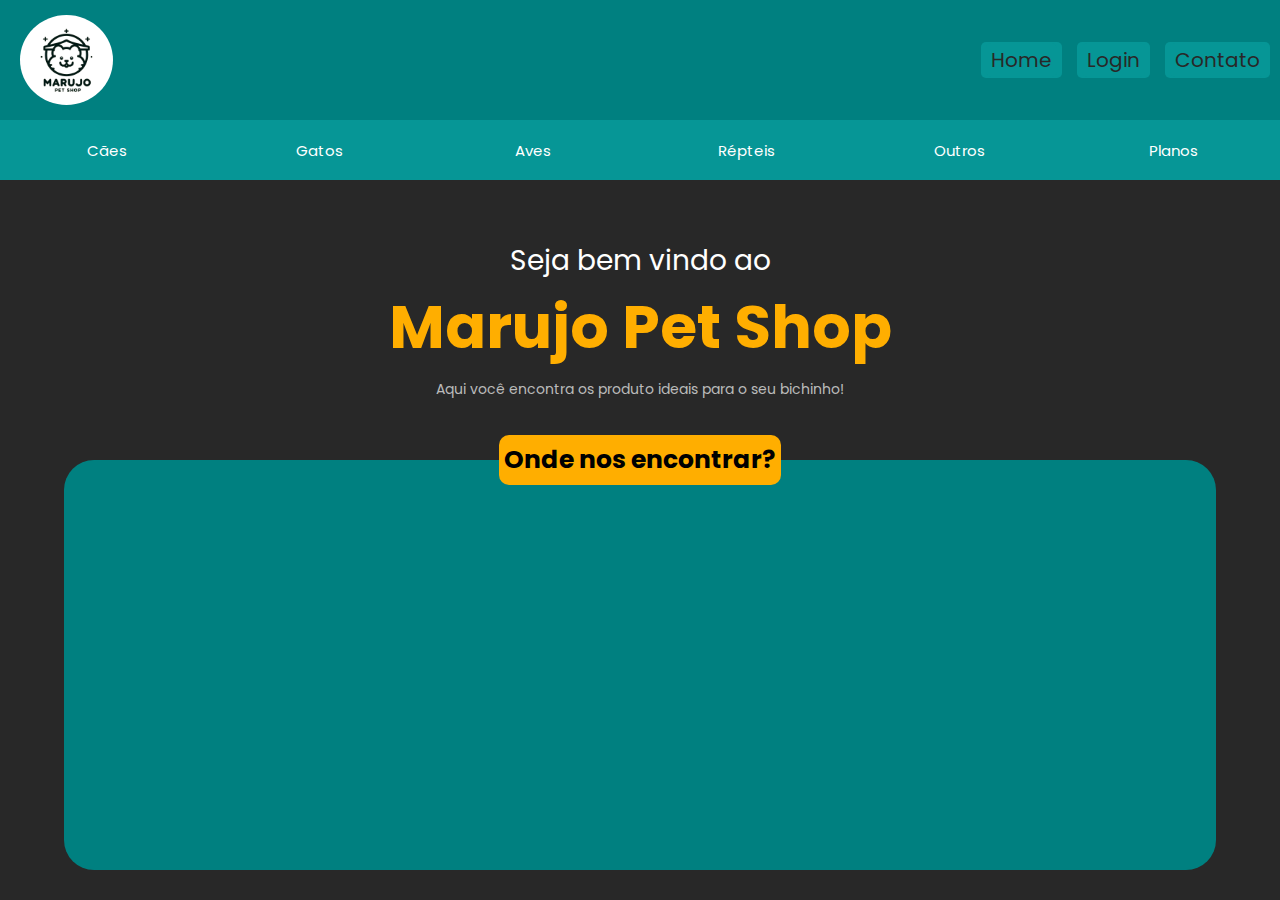
<file: index.html>
<!DOCTYPE html>
<html lang="pt-BR">
<head>
    <meta charset="UTF-8">
    <meta name="viewport" content="width=device-width, initial-scale=1.0">
    <link href='https://unpkg.com/boxicons@2.1.4/css/boxicons.min.css' rel='stylesheet'>
    <link rel="stylesheet" href="./pages/css/style.css">
    <link rel="shortcut icon" href="./ico/Logo_Marujo_Petshop-removebg-preview.ico" type="image/x-icon">
    <title>Marujo Petshop</title>
</head>
<body>

    <header>
        <div>
            <img src="./img/Logo_Marujo_Petshop-removebg-preview.png" alt="logo-petshop" id="header-logo">
        </div>
        <ul>
            <li><a href="./pages/home.html">Home</a></li>
            <li><a href="./pages/login.html">Login</a></li>
            <li><a href="./pages/contato.html">Contato</a></li>
        </ul>
    </header>

    <main>
        <section class="welcome">
            <p>Seja bem vindo ao</p>
            <h1>Marujo Pet Shop</h1>
            <p>Aqui você encontra os produto ideais para o seu bichinho!</p>
        </section>

        <nav class="pet-btns" id="pet-btns">
            <a href="./pages/dog.html">Cães</a>
            <a href="./pages/cat.html">Gatos</a>
            <a href="./pages/bird.html">Aves</a>
            <a href="./pages/rept.html">Répteis</a>
            <a href="./pages/others.html">Outros</a>
            <a href="./pages/plans.html">Planos</a>
        </nav>

        <section class="local">
            <div>
                <h1>Onde nos encontrar?</h1>
                <iframe src="https://www.google.com/maps/embed?pb=!1m18!1m12!1m3!1d15802.099853585401!2d-34.94432866573333!3d-8.047809876022056!2m3!1f0!2f0!3f0!3m2!1i1024!2i768!4f13.1!3m3!1m2!1s0x7ab191380e37183%3A0x41861c495f2dcbd1!2sBicho%20Mimado!5e0!3m2!1spt-BR!2sbr!4v1704142074470!5m2!1spt-BR!2sbr" width="100%" height="300" style="border:0;" allowfullscreen="" loading="lazy" referrerpolicy="no-referrer-when-downgrade"></iframe>
            </div>
        </section>
    </main>


</body>
</html>
</file>
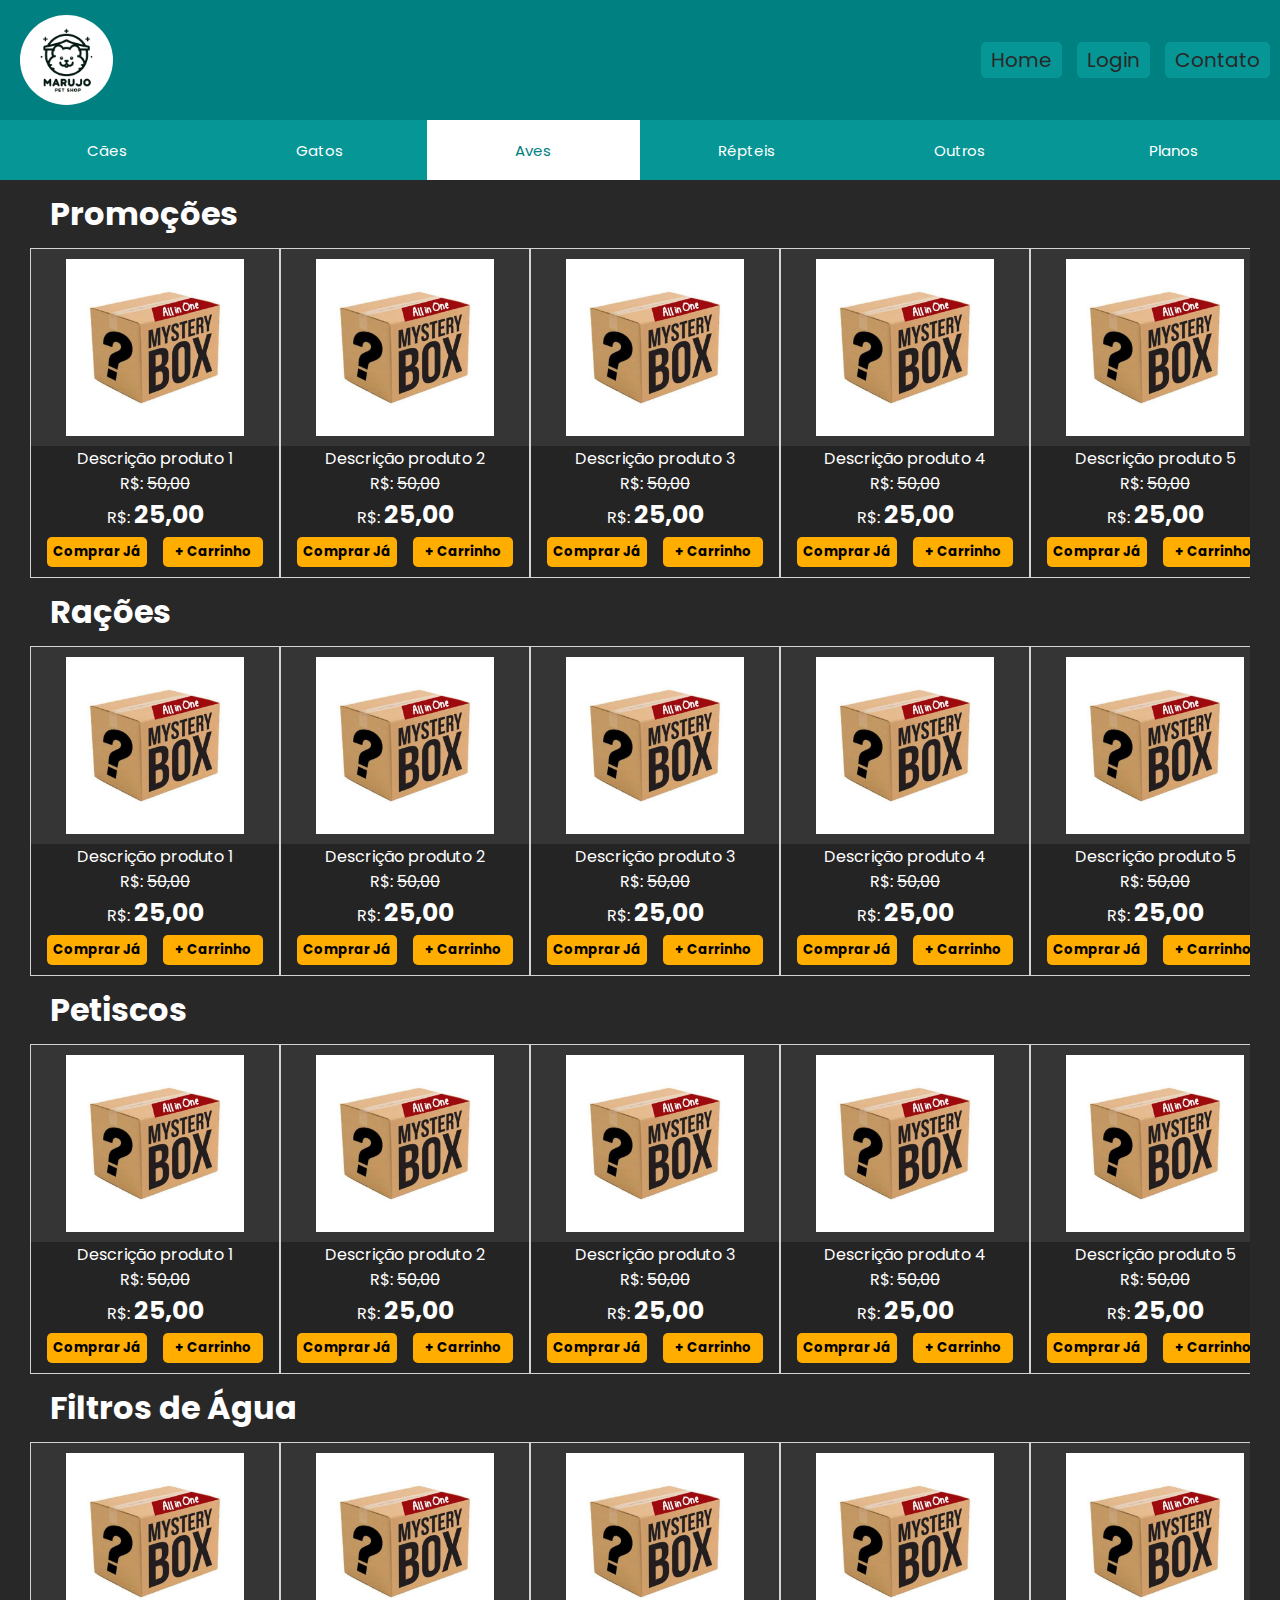
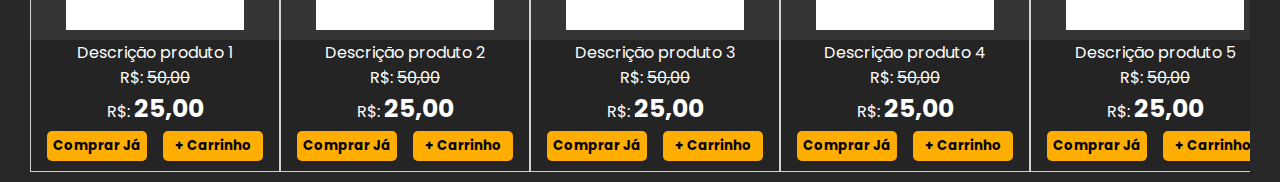
<file: pages/bird.html>
<!DOCTYPE html>
<html lang="pt-BR">
<head>
    <meta charset="UTF-8">
    <meta name="viewport" content="width=device-width, initial-scale=1.0">
    <link href='https://unpkg.com/boxicons@2.1.4/css/boxicons.min.css' rel='stylesheet'>
    <link rel="shortcut icon" href="./ico/Logo_Marujo_Petshop-removebg-preview.ico" type="image/x-icon">
    <link rel="stylesheet" href="./css/petstyle.css">
    <title>Marujo Petshop</title>
</head>
<body>

    <header>
        <div>
            <img src="./img/Logo_Marujo_Petshop-removebg-preview.png" alt="logo-petshop" id="header-logo">
        </div>
        <ul>
            <li><a href="./home.html">Home</a></li>
            <li><a href="login.html">Login</a></li>
            <li><a href="contato.html">Contato</a></li>
        </ul>
    </header>

    <nav class="pet-btns" id="pet-btns">
        <a href="dog.html">Cães</a>
        <a href="cat.html">Gatos</a>
        <a href="bird.html" style="background: white; color: teal;">Aves</a>
        <a href="rept.html">Répteis</a>
        <a href="others.html">Outros</a>
        <a href="plans.html">Planos</a>
    </nav>

    <h1 class="title">Promoções</h1>
    <section class="container">
        <div class="produto">
            <figure class="foto-produto">
                <img src="./img/produto.jpg" height="90%" alt="produto 1">
                <max-width></max-width>
            </figure>

            <div class="description">
                <p>Descrição produto 1</p>
                <p>R$: <span class="promotion-cut-price">50,00</span></p>
                <p>R$: <span class="promotion-price">25,00</span></p>
            </div>

            <div>
                <button>Comprar Já</button>
                <button>+ Carrinho</button>
            </div>
        </div>

        <div class="produto">
            <figure class="foto-produto">
                <img src="./img/produto.jpg" height="90%" alt="produto 2">
            </figure>
            <div class="description">
                <p>Descrição produto 2</p>
                <p>R$: <span class="promotion-cut-price">50,00</span></p>
                <p>R$: <span class="promotion-price">25,00</span></p>
            </div>

            <div>
                <button>Comprar Já</button>
                <button>+ Carrinho</button>
            </div>

        </div>

        <div class="produto">
            <figure class="foto-produto">
                <img src="./img/produto.jpg" height="90%" alt="produto 3">
            </figure>

            <div class="description">
                <p>Descrição produto 3</p>
                <p>R$: <span class="promotion-cut-price">50,00</span></p>
                <p>R$: <span class="promotion-price">25,00</span></p>
            </div>

            <div>
                <button>Comprar Já</button>
                <button>+ Carrinho</button>
            </div>
        </div>

        <div class="produto">
            <figure class="foto-produto">
                <img src="./img/produto.jpg" height="90%" alt="produto 4">
            </figure>

            <div class="description">
                <p>Descrição produto 4</p>
                <p>R$: <span class="promotion-cut-price">50,00</span></p>
                <p>R$: <span class="promotion-price">25,00</span></p>
            </div>

            <div>
                <button>Comprar Já</button>
                <button>+ Carrinho</button>
            </div>
        </div>

        <div class="produto">
            <figure class="foto-produto">
                <img src="./img/produto.jpg" height="90%" alt="produto 5">
            </figure>

            <div class="description">
                <p>Descrição produto 5</p>
                <p>R$: <span class="promotion-cut-price">50,00</span></p>
                <p>R$: <span class="promotion-price">25,00</span></p>
            </div>

            <div>
                <button>Comprar Já</button>
                <button>+ Carrinho</button>
            </div>
        </div>

        <div class="produto">
            <figure class="foto-produto">
                <img src="./img/produto.jpg" height="90%" alt="produto 6">
            </figure>

            <div class="description">
                <p>Descrição produto 6</p>
                <p>R$: <span class="promotion-cut-price">50,00</span></p>
                <p>R$: <span class="promotion-price">25,00</span></p>
            </div>

            <div>
                <button>Comprar Já</button>
                <button>+ Carrinho</button>
            </div>
        </div>
    </section>

    <h1 class="title">Rações</h1>
    <section class="container">
        <div class="produto">
            <figure class="foto-produto">
                <img src="./img/produto.jpg" height="90%" alt="produto 1">
                <max-width></max-width>
            </figure>

            <div class="description">
                <p>Descrição produto 1</p>
                <p>R$: <span class="promotion-cut-price">50,00</span></p>
                <p>R$: <span class="promotion-price">25,00</span></p>
            </div>

            <div>
                <button>Comprar Já</button>
                <button>+ Carrinho</button>
            </div>
        </div>

        <div class="produto">
            <figure class="foto-produto">
                <img src="./img/produto.jpg" height="90%" alt="produto 2">
            </figure>
            <div class="description">
                <p>Descrição produto 2</p>
                <p>R$: <span class="promotion-cut-price">50,00</span></p>
                <p>R$: <span class="promotion-price">25,00</span></p>
            </div>

            <div>
                <button>Comprar Já</button>
                <button>+ Carrinho</button>
            </div>

        </div>

        <div class="produto">
            <figure class="foto-produto">
                <img src="./img/produto.jpg" height="90%" alt="produto 3">
            </figure>

            <div class="description">
                <p>Descrição produto 3</p>
                <p>R$: <span class="promotion-cut-price">50,00</span></p>
                <p>R$: <span class="promotion-price">25,00</span></p>
            </div>

            <div>
                <button>Comprar Já</button>
                <button>+ Carrinho</button>
            </div>
        </div>

        <div class="produto">
            <figure class="foto-produto">
                <img src="./img/produto.jpg" height="90%" alt="produto 4">
            </figure>

            <div class="description">
                <p>Descrição produto 4</p>
                <p>R$: <span class="promotion-cut-price">50,00</span></p>
                <p>R$: <span class="promotion-price">25,00</span></p>
            </div>

            <div>
                <button>Comprar Já</button>
                <button>+ Carrinho</button>
            </div>
        </div>

        <div class="produto">
            <figure class="foto-produto">
                <img src="./img/produto.jpg" height="90%" alt="produto 5">
            </figure>

            <div class="description">
                <p>Descrição produto 5</p>
                <p>R$: <span class="promotion-cut-price">50,00</span></p>
                <p>R$: <span class="promotion-price">25,00</span></p>
            </div>

            <div>
                <button>Comprar Já</button>
                <button>+ Carrinho</button>
            </div>
        </div>

        <div class="produto">
            <figure class="foto-produto">
                <img src="./img/produto.jpg" height="90%" alt="produto 6">
            </figure>

            <div class="description">
                <p>Descrição produto 6</p>
                <p>R$: <span class="promotion-cut-price">50,00</span></p>
                <p>R$: <span class="promotion-price">25,00</span></p>
            </div>

            <div>
                <button>Comprar Já</button>
                <button>+ Carrinho</button>
            </div>
        </div>
    </section>

    <h1 class="title">Petiscos</h1>
    <section class="container">
        <div class="produto">
            <figure class="foto-produto">
                <img src="./img/produto.jpg" height="90%" alt="produto 1">
                <max-width></max-width>
            </figure>

            <div class="description">
                <p>Descrição produto 1</p>
                <p>R$: <span class="promotion-cut-price">50,00</span></p>
                <p>R$: <span class="promotion-price">25,00</span></p>
            </div>

            <div>
                <button>Comprar Já</button>
                <button>+ Carrinho</button>
            </div>
        </div>

        <div class="produto">
            <figure class="foto-produto">
                <img src="./img/produto.jpg" height="90%" alt="produto 2">
            </figure>
            <div class="description">
                <p>Descrição produto 2</p>
                <p>R$: <span class="promotion-cut-price">50,00</span></p>
                <p>R$: <span class="promotion-price">25,00</span></p>
            </div>

            <div>
                <button>Comprar Já</button>
                <button>+ Carrinho</button>
            </div>

        </div>

        <div class="produto">
            <figure class="foto-produto">
                <img src="./img/produto.jpg" height="90%" alt="produto 3">
            </figure>

            <div class="description">
                <p>Descrição produto 3</p>
                <p>R$: <span class="promotion-cut-price">50,00</span></p>
                <p>R$: <span class="promotion-price">25,00</span></p>
            </div>

            <div>
                <button>Comprar Já</button>
                <button>+ Carrinho</button>
            </div>
        </div>

        <div class="produto">
            <figure class="foto-produto">
                <img src="./img/produto.jpg" height="90%" alt="produto 4">
            </figure>

            <div class="description">
                <p>Descrição produto 4</p>
                <p>R$: <span class="promotion-cut-price">50,00</span></p>
                <p>R$: <span class="promotion-price">25,00</span></p>
            </div>

            <div>
                <button>Comprar Já</button>
                <button>+ Carrinho</button>
            </div>
        </div>

        <div class="produto">
            <figure class="foto-produto">
                <img src="./img/produto.jpg" height="90%" alt="produto 5">
            </figure>

            <div class="description">
                <p>Descrição produto 5</p>
                <p>R$: <span class="promotion-cut-price">50,00</span></p>
                <p>R$: <span class="promotion-price">25,00</span></p>
            </div>

            <div>
                <button>Comprar Já</button>
                <button>+ Carrinho</button>
            </div>
        </div>

        <div class="produto">
            <figure class="foto-produto">
                <img src="./img/produto.jpg" height="90%" alt="produto 6">
            </figure>

            <div class="description">
                <p>Descrição produto 6</p>
                <p>R$: <span class="promotion-cut-price">50,00</span></p>
                <p>R$: <span class="promotion-price">25,00</span></p>
            </div>

            <div>
                <button>Comprar Já</button>
                <button>+ Carrinho</button>
            </div>
        </div>
    </section>

    <h1 class="title">Filtros de Água</h1>
    <section class="container">
        <div class="produto">
            <figure class="foto-produto">
                <img src="./img/produto.jpg" height="90%" alt="produto 1">
                <max-width></max-width>
            </figure>

            <div class="description">
                <p>Descrição produto 1</p>
                <p>R$: <span class="promotion-cut-price">50,00</span></p>
                <p>R$: <span class="promotion-price">25,00</span></p>
            </div>

            <div>
                <button>Comprar Já</button>
                <button>+ Carrinho</button>
            </div>
        </div>

        <div class="produto">
            <figure class="foto-produto">
                <img src="./img/produto.jpg" height="90%" alt="produto 2">
            </figure>
            <div class="description">
                <p>Descrição produto 2</p>
                <p>R$: <span class="promotion-cut-price">50,00</span></p>
                <p>R$: <span class="promotion-price">25,00</span></p>
            </div>

            <div>
                <button>Comprar Já</button>
                <button>+ Carrinho</button>
            </div>

        </div>

        <div class="produto">
            <figure class="foto-produto">
                <img src="./img/produto.jpg" height="90%" alt="produto 3">
            </figure>

            <div class="description">
                <p>Descrição produto 3</p>
                <p>R$: <span class="promotion-cut-price">50,00</span></p>
                <p>R$: <span class="promotion-price">25,00</span></p>
            </div>

            <div>
                <button>Comprar Já</button>
                <button>+ Carrinho</button>
            </div>
        </div>

        <div class="produto">
            <figure class="foto-produto">
                <img src="./img/produto.jpg" height="90%" alt="produto 4">
            </figure>

            <div class="description">
                <p>Descrição produto 4</p>
                <p>R$: <span class="promotion-cut-price">50,00</span></p>
                <p>R$: <span class="promotion-price">25,00</span></p>
            </div>

            <div>
                <button>Comprar Já</button>
                <button>+ Carrinho</button>
            </div>
        </div>

        <div class="produto">
            <figure class="foto-produto">
                <img src="./img/produto.jpg" height="90%" alt="produto 5">
            </figure>

            <div class="description">
                <p>Descrição produto 5</p>
                <p>R$: <span class="promotion-cut-price">50,00</span></p>
                <p>R$: <span class="promotion-price">25,00</span></p>
            </div>

            <div>
                <button>Comprar Já</button>
                <button>+ Carrinho</button>
            </div>
        </div>

        <div class="produto">
            <figure class="foto-produto">
                <img src="./img/produto.jpg" height="90%" alt="produto 6">
            </figure>

            <div class="description">
                <p>Descrição produto 6</p>
                <p>R$: <span class="promotion-cut-price">50,00</span></p>
                <p>R$: <span class="promotion-price">25,00</span></p>
            </div>

            <div>
                <button>Comprar Já</button>
                <button>+ Carrinho</button>
            </div>
        </div>
    </section>

</body>
</html>
</file>
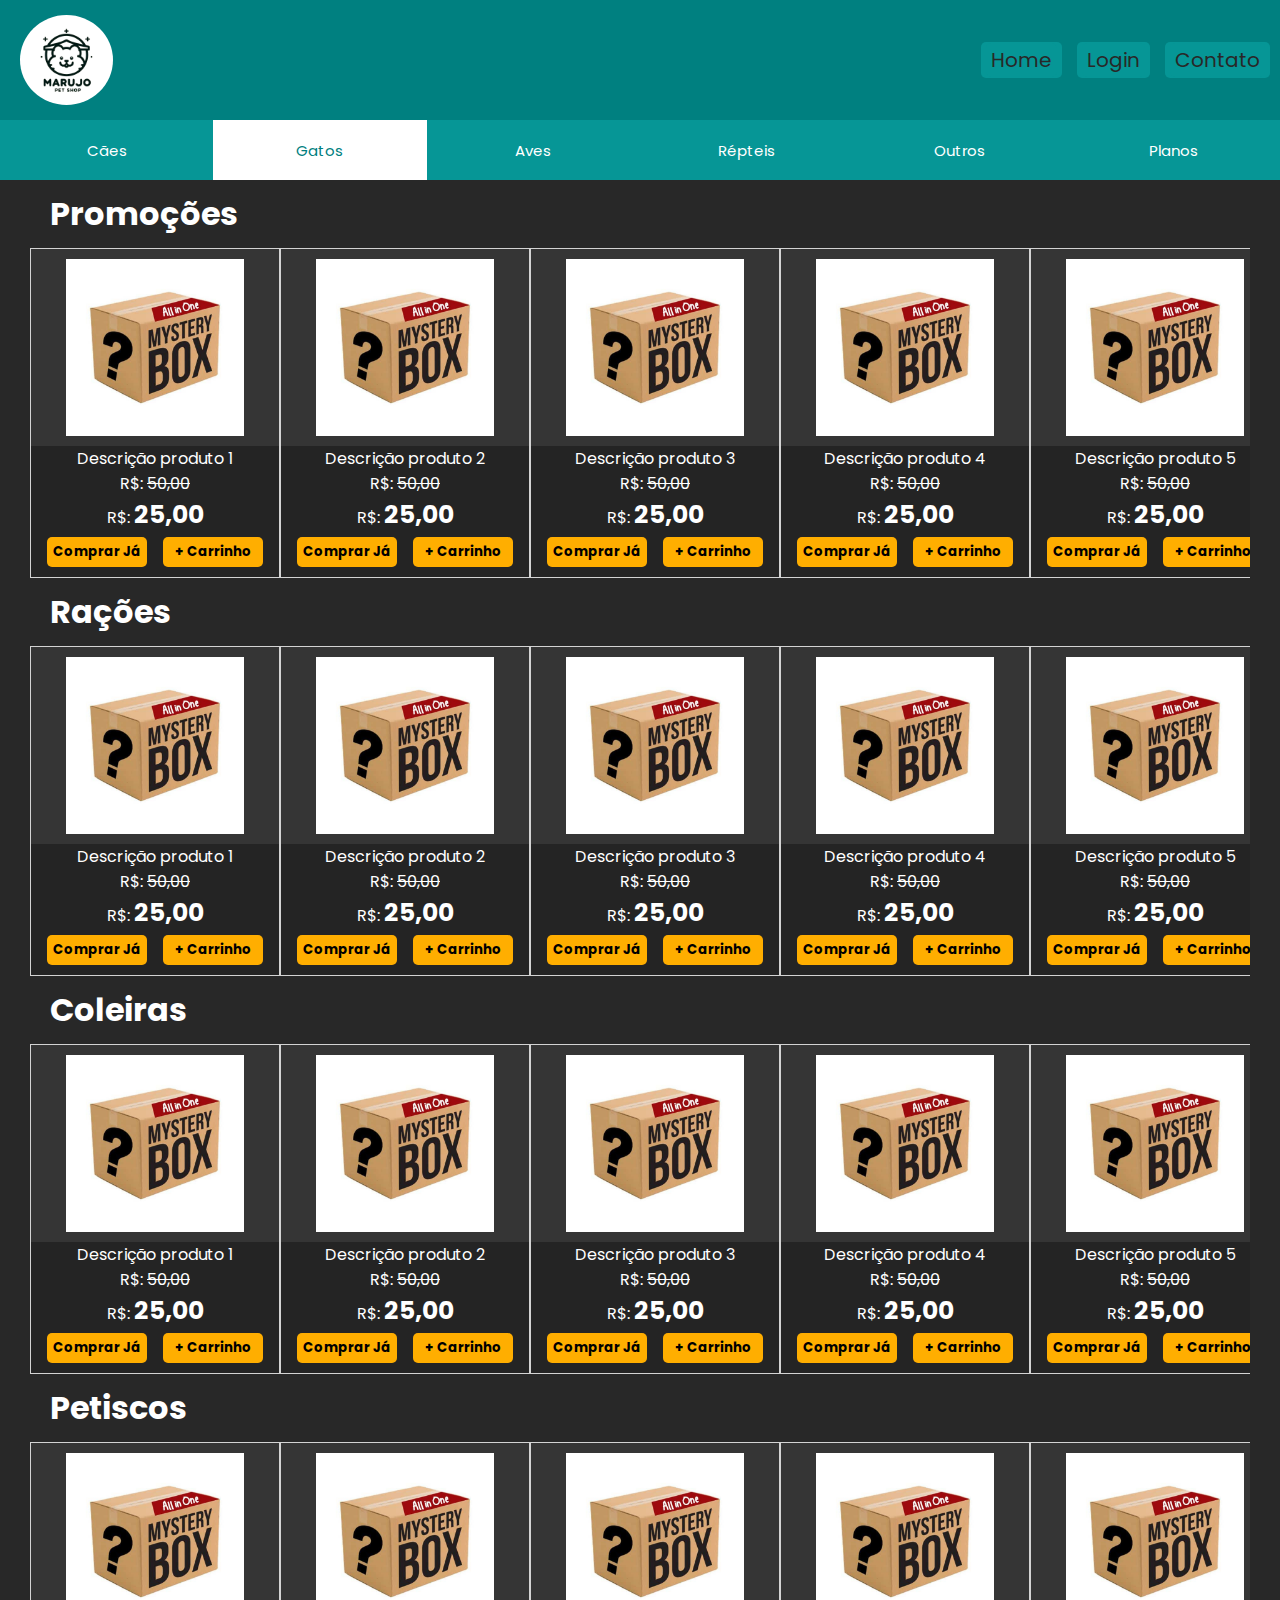
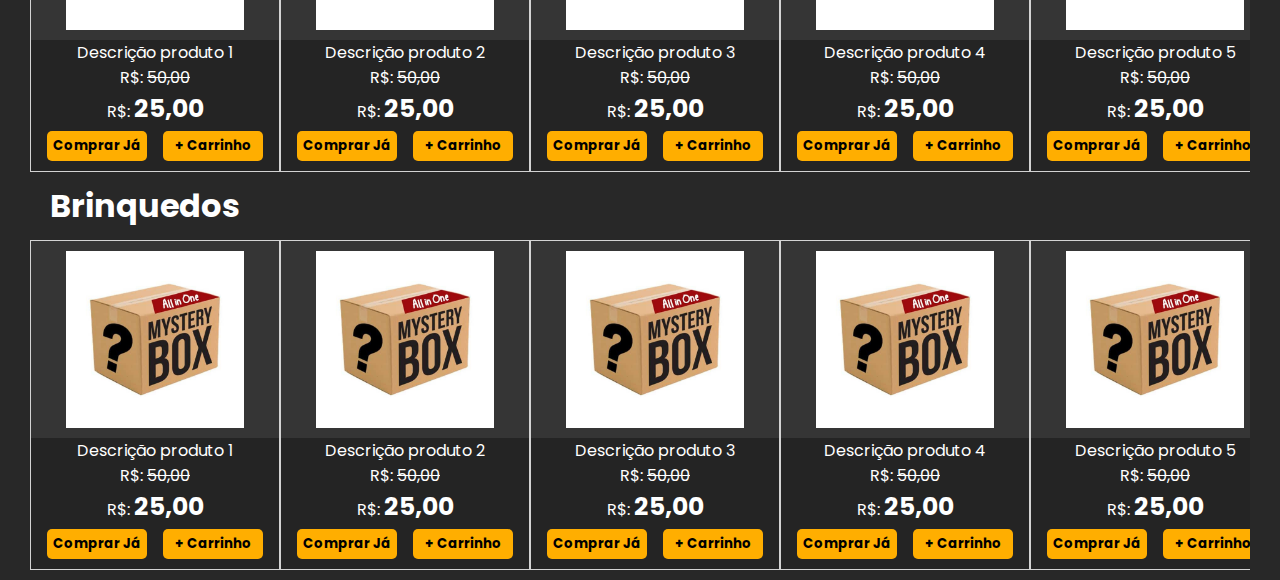
<file: pages/cat.html>
<!DOCTYPE html>
<html lang="pt-BR">
<head>
    <meta charset="UTF-8">
    <meta name="viewport" content="width=device-width, initial-scale=1.0">
    <link href='https://unpkg.com/boxicons@2.1.4/css/boxicons.min.css' rel='stylesheet'>
    <link rel="stylesheet" href="./css/petstyle.css">
    <link rel="shortcut icon" href="./ico/Logo_Marujo_Petshop-removebg-preview.ico" type="image/x-icon">
    <title>Marujo Petshop</title>
</head>
<body>

    <header>
        <div>
            <img src="./img/Logo_Marujo_Petshop-removebg-preview.png" alt="logo-petshop" id="header-logo">
        </div>
        <ul>
            <li><a href="./home.html">Home</a></li>
            <li><a href="./login.html">Login</a></li>
            <li><a href="./contato.html">Contato</a></li>
        </ul>
    </header>

    <nav class="pet-btns" id="pet-btns">
        <a href="./dog.html">Cães</a>
        <a href="./cat.html" style="background: white; color: teal;">Gatos</a>
        <a href="./bird.html">Aves</a>
        <a href="./rept.html">Répteis</a>
        <a href="./others.html">Outros</a>
        <a href="./plans.html">Planos</a>
    </nav>

    <h1 class="title">Promoções</h1>
    <section class="container">
        <div class="produto">
            <figure class="foto-produto">
                <img src="./img/produto.jpg" height="90%" alt="produto 1">
                <max-width></max-width>
            </figure>

            <div class="description">
                <p>Descrição produto 1</p>
                <p>R$: <span class="promotion-cut-price">50,00</span></p>
                <p>R$: <span class="promotion-price">25,00</span></p>
            </div>

            <div>
                <button>Comprar Já</button>
                <button>+ Carrinho</button>
            </div>
        </div>

        <div class="produto">
            <figure class="foto-produto">
                <img src="./img/produto.jpg" height="90%" alt="produto 2">
            </figure>
            <div class="description">
                <p>Descrição produto 2</p>
                <p>R$: <span class="promotion-cut-price">50,00</span></p>
                <p>R$: <span class="promotion-price">25,00</span></p>
            </div>

            <div>
                <button>Comprar Já</button>
                <button>+ Carrinho</button>
            </div>

        </div>

        <div class="produto">
            <figure class="foto-produto">
                <img src="./img/produto.jpg" height="90%" alt="produto 3">
            </figure>

            <div class="description">
                <p>Descrição produto 3</p>
                <p>R$: <span class="promotion-cut-price">50,00</span></p>
                <p>R$: <span class="promotion-price">25,00</span></p>
            </div>

            <div>
                <button>Comprar Já</button>
                <button>+ Carrinho</button>
            </div>
        </div>

        <div class="produto">
            <figure class="foto-produto">
                <img src="./img/produto.jpg" height="90%" alt="produto 4">
            </figure>

            <div class="description">
                <p>Descrição produto 4</p>
                <p>R$: <span class="promotion-cut-price">50,00</span></p>
                <p>R$: <span class="promotion-price">25,00</span></p>
            </div>

            <div>
                <button>Comprar Já</button>
                <button>+ Carrinho</button>
            </div>
        </div>

        <div class="produto">
            <figure class="foto-produto">
                <img src="./img/produto.jpg" height="90%" alt="produto 5">
            </figure>

            <div class="description">
                <p>Descrição produto 5</p>
                <p>R$: <span class="promotion-cut-price">50,00</span></p>
                <p>R$: <span class="promotion-price">25,00</span></p>
            </div>

            <div>
                <button>Comprar Já</button>
                <button>+ Carrinho</button>
            </div>
        </div>

        <div class="produto">
            <figure class="foto-produto">
                <img src="./img/produto.jpg" height="90%" alt="produto 6">
            </figure>

            <div class="description">
                <p>Descrição produto 6</p>
                <p>R$: <span class="promotion-cut-price">50,00</span></p>
                <p>R$: <span class="promotion-price">25,00</span></p>
            </div>

            <div>
                <button>Comprar Já</button>
                <button>+ Carrinho</button>
            </div>
        </div>
    </section>

    <h1 class="title">Rações</h1>
    <section class="container">
        <div class="produto">
            <figure class="foto-produto">
                <img src="./img/produto.jpg" height="90%" alt="produto 1">
                <max-width></max-width>
            </figure>

            <div class="description">
                <p>Descrição produto 1</p>
                <p>R$: <span class="promotion-cut-price">50,00</span></p>
                <p>R$: <span class="promotion-price">25,00</span></p>
            </div>

            <div>
                <button>Comprar Já</button>
                <button>+ Carrinho</button>
            </div>
        </div>

        <div class="produto">
            <figure class="foto-produto">
                <img src="./img/produto.jpg" height="90%" alt="produto 2">
            </figure>
            <div class="description">
                <p>Descrição produto 2</p>
                <p>R$: <span class="promotion-cut-price">50,00</span></p>
                <p>R$: <span class="promotion-price">25,00</span></p>
            </div>

            <div>
                <button>Comprar Já</button>
                <button>+ Carrinho</button>
            </div>

        </div>

        <div class="produto">
            <figure class="foto-produto">
                <img src="./img/produto.jpg" height="90%" alt="produto 3">
            </figure>

            <div class="description">
                <p>Descrição produto 3</p>
                <p>R$: <span class="promotion-cut-price">50,00</span></p>
                <p>R$: <span class="promotion-price">25,00</span></p>
            </div>

            <div>
                <button>Comprar Já</button>
                <button>+ Carrinho</button>
            </div>
        </div>

        <div class="produto">
            <figure class="foto-produto">
                <img src="./img/produto.jpg" height="90%" alt="produto 4">
            </figure>

            <div class="description">
                <p>Descrição produto 4</p>
                <p>R$: <span class="promotion-cut-price">50,00</span></p>
                <p>R$: <span class="promotion-price">25,00</span></p>
            </div>

            <div>
                <button>Comprar Já</button>
                <button>+ Carrinho</button>
            </div>
        </div>

        <div class="produto">
            <figure class="foto-produto">
                <img src="./img/produto.jpg" height="90%" alt="produto 5">
            </figure>

            <div class="description">
                <p>Descrição produto 5</p>
                <p>R$: <span class="promotion-cut-price">50,00</span></p>
                <p>R$: <span class="promotion-price">25,00</span></p>
            </div>

            <div>
                <button>Comprar Já</button>
                <button>+ Carrinho</button>
            </div>
        </div>

        <div class="produto">
            <figure class="foto-produto">
                <img src="./img/produto.jpg" height="90%" alt="produto 6">
            </figure>

            <div class="description">
                <p>Descrição produto 6</p>
                <p>R$: <span class="promotion-cut-price">50,00</span></p>
                <p>R$: <span class="promotion-price">25,00</span></p>
            </div>

            <div>
                <button>Comprar Já</button>
                <button>+ Carrinho</button>
            </div>
        </div>
    </section>

    <h1 class="title">Coleiras</h1>
    <section class="container">
        <div class="produto">
            <figure class="foto-produto">
                <img src="./img/produto.jpg" height="90%" alt="produto 1">
                <max-width></max-width>
            </figure>

            <div class="description">
                <p>Descrição produto 1</p>
                <p>R$: <span class="promotion-cut-price">50,00</span></p>
                <p>R$: <span class="promotion-price">25,00</span></p>
            </div>

            <div>
                <button>Comprar Já</button>
                <button>+ Carrinho</button>
            </div>
        </div>

        <div class="produto">
            <figure class="foto-produto">
                <img src="./img/produto.jpg" height="90%" alt="produto 2">
            </figure>
            <div class="description">
                <p>Descrição produto 2</p>
                <p>R$: <span class="promotion-cut-price">50,00</span></p>
                <p>R$: <span class="promotion-price">25,00</span></p>
            </div>

            <div>
                <button>Comprar Já</button>
                <button>+ Carrinho</button>
            </div>

        </div>

        <div class="produto">
            <figure class="foto-produto">
                <img src="./img/produto.jpg" height="90%" alt="produto 3">
            </figure>

            <div class="description">
                <p>Descrição produto 3</p>
                <p>R$: <span class="promotion-cut-price">50,00</span></p>
                <p>R$: <span class="promotion-price">25,00</span></p>
            </div>

            <div>
                <button>Comprar Já</button>
                <button>+ Carrinho</button>
            </div>
        </div>

        <div class="produto">
            <figure class="foto-produto">
                <img src="./img/produto.jpg" height="90%" alt="produto 4">
            </figure>

            <div class="description">
                <p>Descrição produto 4</p>
                <p>R$: <span class="promotion-cut-price">50,00</span></p>
                <p>R$: <span class="promotion-price">25,00</span></p>
            </div>

            <div>
                <button>Comprar Já</button>
                <button>+ Carrinho</button>
            </div>
        </div>

        <div class="produto">
            <figure class="foto-produto">
                <img src="./img/produto.jpg" height="90%" alt="produto 5">
            </figure>

            <div class="description">
                <p>Descrição produto 5</p>
                <p>R$: <span class="promotion-cut-price">50,00</span></p>
                <p>R$: <span class="promotion-price">25,00</span></p>
            </div>

            <div>
                <button>Comprar Já</button>
                <button>+ Carrinho</button>
            </div>
        </div>

        <div class="produto">
            <figure class="foto-produto">
                <img src="./img/produto.jpg" height="90%" alt="produto 6">
            </figure>

            <div class="description">
                <p>Descrição produto 6</p>
                <p>R$: <span class="promotion-cut-price">50,00</span></p>
                <p>R$: <span class="promotion-price">25,00</span></p>
            </div>

            <div>
                <button>Comprar Já</button>
                <button>+ Carrinho</button>
            </div>
        </div>
    </section>

    <h1 class="title">Petiscos</h1>
    <section class="container">
        <div class="produto">
            <figure class="foto-produto">
                <img src="./img/produto.jpg" height="90%" alt="produto 1">
                <max-width></max-width>
            </figure>

            <div class="description">
                <p>Descrição produto 1</p>
                <p>R$: <span class="promotion-cut-price">50,00</span></p>
                <p>R$: <span class="promotion-price">25,00</span></p>
            </div>

            <div>
                <button>Comprar Já</button>
                <button>+ Carrinho</button>
            </div>
        </div>

        <div class="produto">
            <figure class="foto-produto">
                <img src="./img/produto.jpg" height="90%" alt="produto 2">
            </figure>
            <div class="description">
                <p>Descrição produto 2</p>
                <p>R$: <span class="promotion-cut-price">50,00</span></p>
                <p>R$: <span class="promotion-price">25,00</span></p>
            </div>

            <div>
                <button>Comprar Já</button>
                <button>+ Carrinho</button>
            </div>

        </div>

        <div class="produto">
            <figure class="foto-produto">
                <img src="./img/produto.jpg" height="90%" alt="produto 3">
            </figure>

            <div class="description">
                <p>Descrição produto 3</p>
                <p>R$: <span class="promotion-cut-price">50,00</span></p>
                <p>R$: <span class="promotion-price">25,00</span></p>
            </div>

            <div>
                <button>Comprar Já</button>
                <button>+ Carrinho</button>
            </div>
        </div>

        <div class="produto">
            <figure class="foto-produto">
                <img src="./img/produto.jpg" height="90%" alt="produto 4">
            </figure>

            <div class="description">
                <p>Descrição produto 4</p>
                <p>R$: <span class="promotion-cut-price">50,00</span></p>
                <p>R$: <span class="promotion-price">25,00</span></p>
            </div>

            <div>
                <button>Comprar Já</button>
                <button>+ Carrinho</button>
            </div>
        </div>

        <div class="produto">
            <figure class="foto-produto">
                <img src="./img/produto.jpg" height="90%" alt="produto 5">
            </figure>

            <div class="description">
                <p>Descrição produto 5</p>
                <p>R$: <span class="promotion-cut-price">50,00</span></p>
                <p>R$: <span class="promotion-price">25,00</span></p>
            </div>

            <div>
                <button>Comprar Já</button>
                <button>+ Carrinho</button>
            </div>
        </div>

        <div class="produto">
            <figure class="foto-produto">
                <img src="./img/produto.jpg" height="90%" alt="produto 6">
            </figure>

            <div class="description">
                <p>Descrição produto 6</p>
                <p>R$: <span class="promotion-cut-price">50,00</span></p>
                <p>R$: <span class="promotion-price">25,00</span></p>
            </div>

            <div>
                <button>Comprar Já</button>
                <button>+ Carrinho</button>
            </div>
        </div>
    </section>

    <h1 class="title">Brinquedos</h1>
    <section class="container">
        <div class="produto">
            <figure class="foto-produto">
                <img src="./img/produto.jpg" height="90%" alt="produto 1">
                <max-width></max-width>
            </figure>

            <div class="description">
                <p>Descrição produto 1</p>
                <p>R$: <span class="promotion-cut-price">50,00</span></p>
                <p>R$: <span class="promotion-price">25,00</span></p>
            </div>

            <div>
                <button>Comprar Já</button>
                <button>+ Carrinho</button>
            </div>
        </div>

        <div class="produto">
            <figure class="foto-produto">
                <img src="./img/produto.jpg" height="90%" alt="produto 2">
            </figure>
            <div class="description">
                <p>Descrição produto 2</p>
                <p>R$: <span class="promotion-cut-price">50,00</span></p>
                <p>R$: <span class="promotion-price">25,00</span></p>
            </div>

            <div>
                <button>Comprar Já</button>
                <button>+ Carrinho</button>
            </div>

        </div>

        <div class="produto">
            <figure class="foto-produto">
                <img src="./img/produto.jpg" height="90%" alt="produto 3">
            </figure>

            <div class="description">
                <p>Descrição produto 3</p>
                <p>R$: <span class="promotion-cut-price">50,00</span></p>
                <p>R$: <span class="promotion-price">25,00</span></p>
            </div>

            <div>
                <button>Comprar Já</button>
                <button>+ Carrinho</button>
            </div>
        </div>

        <div class="produto">
            <figure class="foto-produto">
                <img src="./img/produto.jpg" height="90%" alt="produto 4">
            </figure>

            <div class="description">
                <p>Descrição produto 4</p>
                <p>R$: <span class="promotion-cut-price">50,00</span></p>
                <p>R$: <span class="promotion-price">25,00</span></p>
            </div>

            <div>
                <button>Comprar Já</button>
                <button>+ Carrinho</button>
            </div>
        </div>

        <div class="produto">
            <figure class="foto-produto">
                <img src="./img/produto.jpg" height="90%" alt="produto 5">
            </figure>

            <div class="description">
                <p>Descrição produto 5</p>
                <p>R$: <span class="promotion-cut-price">50,00</span></p>
                <p>R$: <span class="promotion-price">25,00</span></p>
            </div>

            <div>
                <button>Comprar Já</button>
                <button>+ Carrinho</button>
            </div>
        </div>

        <div class="produto">
            <figure class="foto-produto">
                <img src="./img/produto.jpg" height="90%" alt="produto 6">
            </figure>

            <div class="description">
                <p>Descrição produto 6</p>
                <p>R$: <span class="promotion-cut-price">50,00</span></p>
                <p>R$: <span class="promotion-price">25,00</span></p>
            </div>

            <div>
                <button>Comprar Já</button>
                <button>+ Carrinho</button>
            </div>
        </div>
    </section>

</body>
</html>
</file>
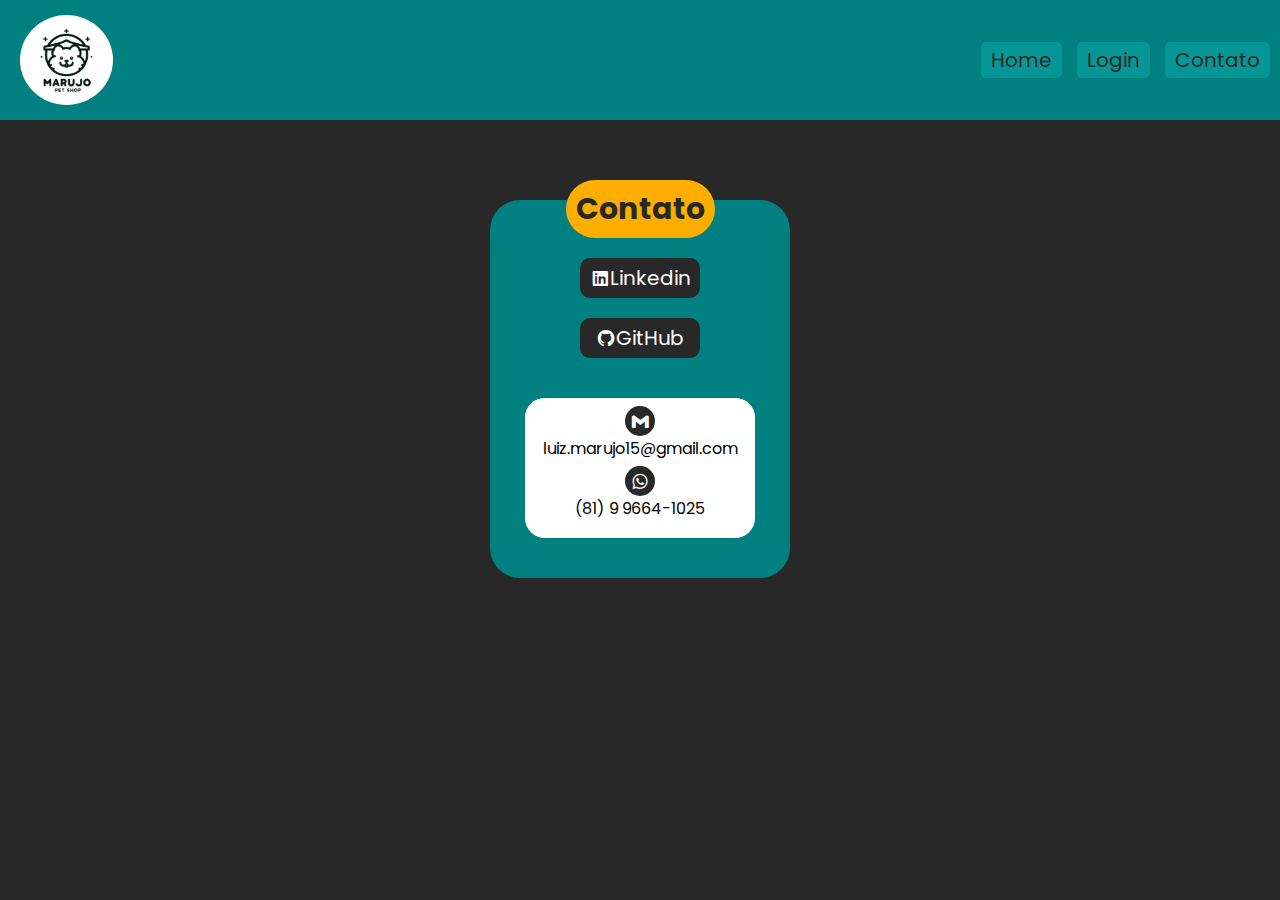
<file: pages/contato.html>
<!DOCTYPE html>
<html lang="pt-BR">
<head>
    <meta charset="UTF-8">
    <meta name="viewport" content="width=device-width, initial-scale=1.0">
    <link href='https://unpkg.com/boxicons@2.1.4/css/boxicons.min.css' rel='stylesheet'>
    <link rel="stylesheet" href="./css/contatostyle.css">
    <link rel="shortcut icon" href="./ico/Logo_Marujo_Petshop-removebg-preview.ico" type="image/x-icon">
    <title>Marujo Petshop</title>
</head>
<body>

    <header>
        <div>
            <img src="./img/Logo_Marujo_Petshop-removebg-preview.png" alt="logo-petshop" id="header-logo">
        </div>
        <ul>
            <li><a href="./home.html">Home</a></li>
            <li><a href="./login.html">Login</a></li>
            <li><a href="./contato.html">Contato</a></li>
        </ul>
    </header>

    <main>

        <section class="contato">
            <div>
                <h1>Contato</h1>
                
                <div>
                    <div class="socialMedia">
                        <div class="linkedin">
                            <a target="_blank" href="https://www.linkedin.com/in/luiz-eduardo-do-n-marujo-97a033220">
                                <i class='bx bxl-linkedin-square' ></i>
                                Linkedin
                            </a>
                        </div>
                        <div class="git">
                            <a href="https://github.com/Marujo15" target="_blank">
                                <i class='bx bxl-github' ></i>
                                GitHub
                            </a>
                        </div>
                    </div>
        
                    <div class="private" id="private">
                        <div id="gmail">
                            <i class='bx bxl-gmail' ></i>
                            luiz.marujo15@gmail.com
                        </div>
                        <div id="phone">
                            <i class='bx bxl-whatsapp' ></i>
                            (81) 9 9664-1025
                        </div>
                    </div>
                </div>
                
            </div>
        </section>


    </main>


</body>
</html>
</file>
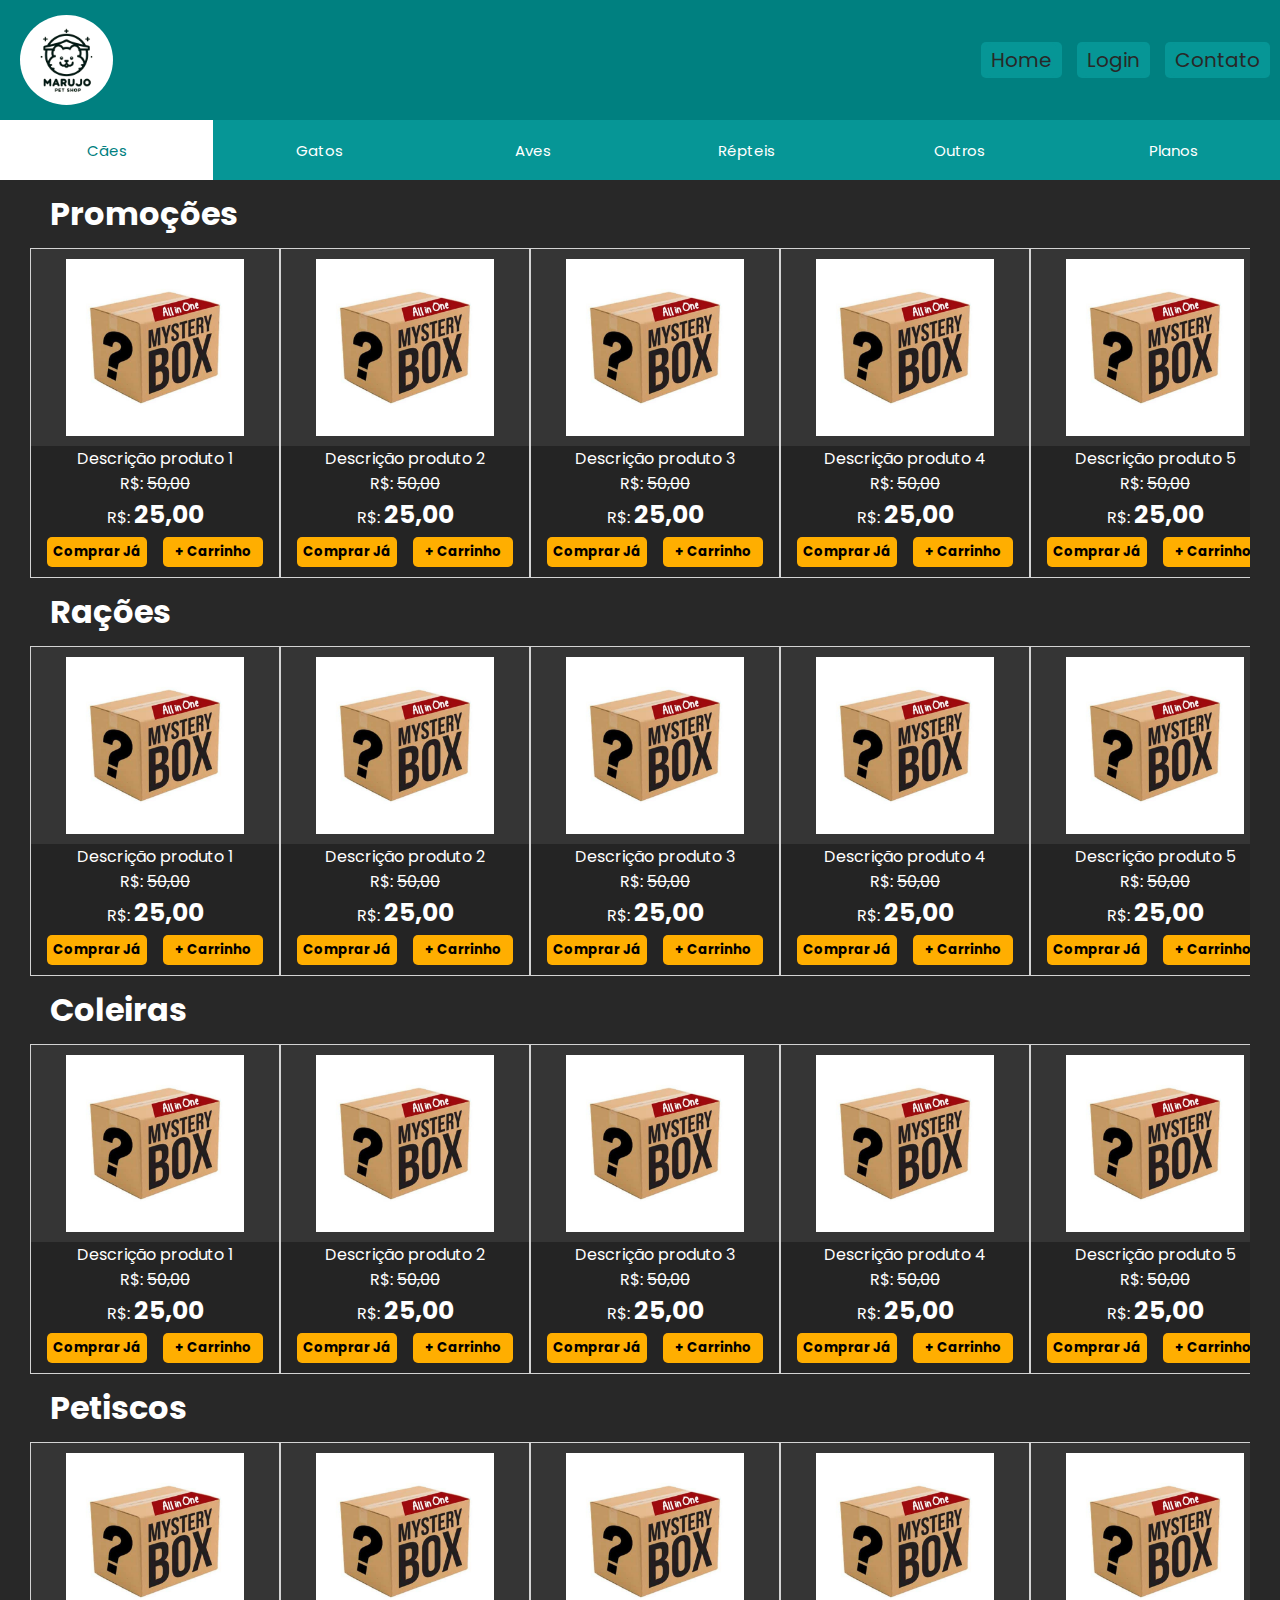
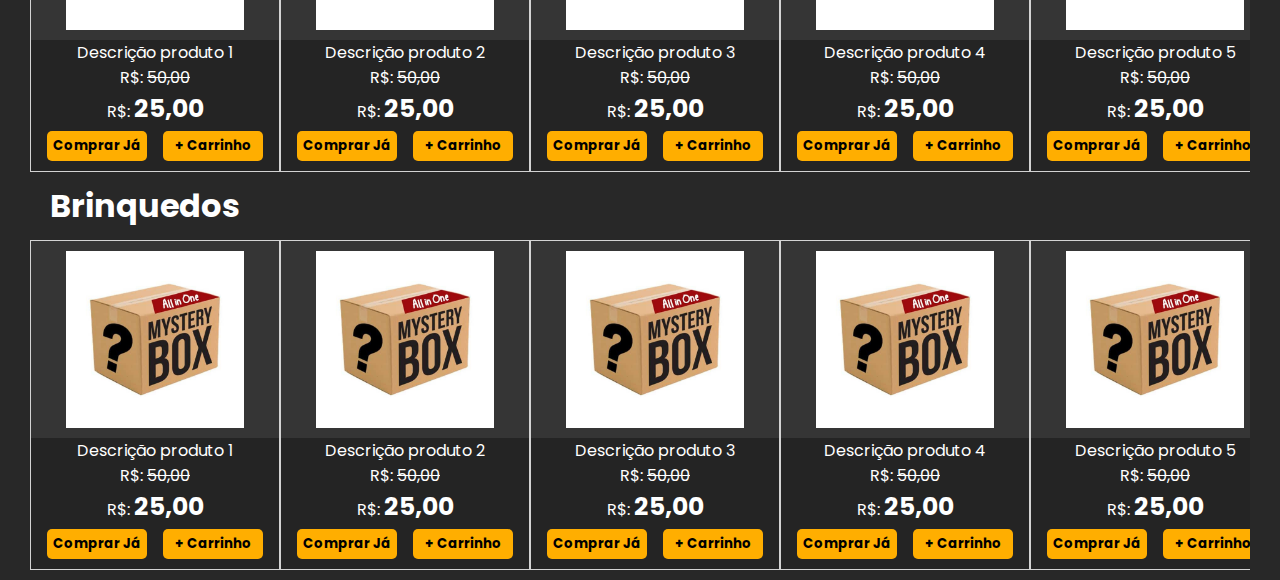
<file: pages/dog.html>
<!DOCTYPE html>
<html lang="pt-BR">
<head>
    <meta charset="UTF-8">
    <meta name="viewport" content="width=device-width, initial-scale=1.0">
    <link href='https://unpkg.com/boxicons@2.1.4/css/boxicons.min.css' rel='stylesheet'>
    <link rel="stylesheet" href="./css/petstyle.css">
    <link rel="shortcut icon" href="./ico/Logo_Marujo_Petshop-removebg-preview.ico" type="image/x-icon">
    <title>Marujo Petshop</title>
</head>
<body>

    <header>
        <div>
            <img src="./img/Logo_Marujo_Petshop-removebg-preview.png" alt="logo-petshop" id="header-logo">
        </div>
        <ul>
            <li><a href="./home.html">Home</a></li>
            <li><a href="./login.html">Login</a></li>
            <li><a href="./contato.html">Contato</a></li>
        </ul>
    </header>

    <nav class="pet-btns" id="pet-btns">
        <a href="./dog.html" style="background: white; color: teal;">Cães</a>
        <a href="./cat.html">Gatos</a>
        <a href="./bird.html">Aves</a>
        <a href="./rept.html">Répteis</a>
        <a href="./others.html">Outros</a>
        <a href="./plans.html">Planos</a>
    </nav>

    <h1 class="title">Promoções</h1>
    <section class="container">
        <div class="produto">
            <figure class="foto-produto">
                <img src="./img/produto.jpg" height="90%" alt="produto 1">
                <max-width></max-width>
            </figure>

            <div class="description">
                <p>Descrição produto 1</p>
                <p>R$: <span class="promotion-cut-price">50,00</span></p>
                <p>R$: <span class="promotion-price">25,00</span></p>
            </div>

            <div>
                <button>Comprar Já</button>
                <button>+ Carrinho</button>
            </div>
        </div>

        <div class="produto">
            <figure class="foto-produto">
                <img src="./img/produto.jpg" height="90%" alt="produto 2">
            </figure>
            <div class="description">
                <p>Descrição produto 2</p>
                <p>R$: <span class="promotion-cut-price">50,00</span></p>
                <p>R$: <span class="promotion-price">25,00</span></p>
            </div>

            <div>
                <button>Comprar Já</button>
                <button>+ Carrinho</button>
            </div>

        </div>

        <div class="produto">
            <figure class="foto-produto">
                <img src="./img/produto.jpg" height="90%" alt="produto 3">
            </figure>

            <div class="description">
                <p>Descrição produto 3</p>
                <p>R$: <span class="promotion-cut-price">50,00</span></p>
                <p>R$: <span class="promotion-price">25,00</span></p>
            </div>

            <div>
                <button>Comprar Já</button>
                <button>+ Carrinho</button>
            </div>
        </div>

        <div class="produto">
            <figure class="foto-produto">
                <img src="./img/produto.jpg" height="90%" alt="produto 4">
            </figure>

            <div class="description">
                <p>Descrição produto 4</p>
                <p>R$: <span class="promotion-cut-price">50,00</span></p>
                <p>R$: <span class="promotion-price">25,00</span></p>
            </div>

            <div>
                <button>Comprar Já</button>
                <button>+ Carrinho</button>
            </div>
        </div>

        <div class="produto">
            <figure class="foto-produto">
                <img src="./img/produto.jpg" height="90%" alt="produto 5">
            </figure>

            <div class="description">
                <p>Descrição produto 5</p>
                <p>R$: <span class="promotion-cut-price">50,00</span></p>
                <p>R$: <span class="promotion-price">25,00</span></p>
            </div>

            <div>
                <button>Comprar Já</button>
                <button>+ Carrinho</button>
            </div>
        </div>

        <div class="produto">
            <figure class="foto-produto">
                <img src="./img/produto.jpg" height="90%" alt="produto 6">
            </figure>

            <div class="description">
                <p>Descrição produto 6</p>
                <p>R$: <span class="promotion-cut-price">50,00</span></p>
                <p>R$: <span class="promotion-price">25,00</span></p>
            </div>

            <div>
                <button>Comprar Já</button>
                <button>+ Carrinho</button>
            </div>
        </div>
    </section>

    <h1 class="title">Rações</h1>
    <section class="container">
        <div class="produto">
            <figure class="foto-produto">
                <img src="./img/produto.jpg" height="90%" alt="produto 1">
                <max-width></max-width>
            </figure>

            <div class="description">
                <p>Descrição produto 1</p>
                <p>R$: <span class="promotion-cut-price">50,00</span></p>
                <p>R$: <span class="promotion-price">25,00</span></p>
            </div>

            <div>
                <button>Comprar Já</button>
                <button>+ Carrinho</button>
            </div>
        </div>

        <div class="produto">
            <figure class="foto-produto">
                <img src="./img/produto.jpg" height="90%" alt="produto 2">
            </figure>
            <div class="description">
                <p>Descrição produto 2</p>
                <p>R$: <span class="promotion-cut-price">50,00</span></p>
                <p>R$: <span class="promotion-price">25,00</span></p>
            </div>

            <div>
                <button>Comprar Já</button>
                <button>+ Carrinho</button>
            </div>

        </div>

        <div class="produto">
            <figure class="foto-produto">
                <img src="./img/produto.jpg" height="90%" alt="produto 3">
            </figure>

            <div class="description">
                <p>Descrição produto 3</p>
                <p>R$: <span class="promotion-cut-price">50,00</span></p>
                <p>R$: <span class="promotion-price">25,00</span></p>
            </div>

            <div>
                <button>Comprar Já</button>
                <button>+ Carrinho</button>
            </div>
        </div>

        <div class="produto">
            <figure class="foto-produto">
                <img src="./img/produto.jpg" height="90%" alt="produto 4">
            </figure>

            <div class="description">
                <p>Descrição produto 4</p>
                <p>R$: <span class="promotion-cut-price">50,00</span></p>
                <p>R$: <span class="promotion-price">25,00</span></p>
            </div>

            <div>
                <button>Comprar Já</button>
                <button>+ Carrinho</button>
            </div>
        </div>

        <div class="produto">
            <figure class="foto-produto">
                <img src="./img/produto.jpg" height="90%" alt="produto 5">
            </figure>

            <div class="description">
                <p>Descrição produto 5</p>
                <p>R$: <span class="promotion-cut-price">50,00</span></p>
                <p>R$: <span class="promotion-price">25,00</span></p>
            </div>

            <div>
                <button>Comprar Já</button>
                <button>+ Carrinho</button>
            </div>
        </div>

        <div class="produto">
            <figure class="foto-produto">
                <img src="./img/produto.jpg" height="90%" alt="produto 6">
            </figure>

            <div class="description">
                <p>Descrição produto 6</p>
                <p>R$: <span class="promotion-cut-price">50,00</span></p>
                <p>R$: <span class="promotion-price">25,00</span></p>
            </div>

            <div>
                <button>Comprar Já</button>
                <button>+ Carrinho</button>
            </div>
        </div>
    </section>

    <h1 class="title">Coleiras</h1>
    <section class="container">
        <div class="produto">
            <figure class="foto-produto">
                <img src="./img/produto.jpg" height="90%" alt="produto 1">
                <max-width></max-width>
            </figure>

            <div class="description">
                <p>Descrição produto 1</p>
                <p>R$: <span class="promotion-cut-price">50,00</span></p>
                <p>R$: <span class="promotion-price">25,00</span></p>
            </div>

            <div>
                <button>Comprar Já</button>
                <button>+ Carrinho</button>
            </div>
        </div>

        <div class="produto">
            <figure class="foto-produto">
                <img src="./img/produto.jpg" height="90%" alt="produto 2">
            </figure>
            <div class="description">
                <p>Descrição produto 2</p>
                <p>R$: <span class="promotion-cut-price">50,00</span></p>
                <p>R$: <span class="promotion-price">25,00</span></p>
            </div>

            <div>
                <button>Comprar Já</button>
                <button>+ Carrinho</button>
            </div>

        </div>

        <div class="produto">
            <figure class="foto-produto">
                <img src="./img/produto.jpg" height="90%" alt="produto 3">
            </figure>

            <div class="description">
                <p>Descrição produto 3</p>
                <p>R$: <span class="promotion-cut-price">50,00</span></p>
                <p>R$: <span class="promotion-price">25,00</span></p>
            </div>

            <div>
                <button>Comprar Já</button>
                <button>+ Carrinho</button>
            </div>
        </div>

        <div class="produto">
            <figure class="foto-produto">
                <img src="./img/produto.jpg" height="90%" alt="produto 4">
            </figure>

            <div class="description">
                <p>Descrição produto 4</p>
                <p>R$: <span class="promotion-cut-price">50,00</span></p>
                <p>R$: <span class="promotion-price">25,00</span></p>
            </div>

            <div>
                <button>Comprar Já</button>
                <button>+ Carrinho</button>
            </div>
        </div>

        <div class="produto">
            <figure class="foto-produto">
                <img src="./img/produto.jpg" height="90%" alt="produto 5">
            </figure>

            <div class="description">
                <p>Descrição produto 5</p>
                <p>R$: <span class="promotion-cut-price">50,00</span></p>
                <p>R$: <span class="promotion-price">25,00</span></p>
            </div>

            <div>
                <button>Comprar Já</button>
                <button>+ Carrinho</button>
            </div>
        </div>

        <div class="produto">
            <figure class="foto-produto">
                <img src="./img/produto.jpg" height="90%" alt="produto 6">
            </figure>

            <div class="description">
                <p>Descrição produto 6</p>
                <p>R$: <span class="promotion-cut-price">50,00</span></p>
                <p>R$: <span class="promotion-price">25,00</span></p>
            </div>

            <div>
                <button>Comprar Já</button>
                <button>+ Carrinho</button>
            </div>
        </div>
    </section>

    <h1 class="title">Petiscos</h1>
    <section class="container">
        <div class="produto">
            <figure class="foto-produto">
                <img src="./img/produto.jpg" height="90%" alt="produto 1">
                <max-width></max-width>
            </figure>

            <div class="description">
                <p>Descrição produto 1</p>
                <p>R$: <span class="promotion-cut-price">50,00</span></p>
                <p>R$: <span class="promotion-price">25,00</span></p>
            </div>

            <div>
                <button>Comprar Já</button>
                <button>+ Carrinho</button>
            </div>
        </div>

        <div class="produto">
            <figure class="foto-produto">
                <img src="./img/produto.jpg" height="90%" alt="produto 2">
            </figure>
            <div class="description">
                <p>Descrição produto 2</p>
                <p>R$: <span class="promotion-cut-price">50,00</span></p>
                <p>R$: <span class="promotion-price">25,00</span></p>
            </div>

            <div>
                <button>Comprar Já</button>
                <button>+ Carrinho</button>
            </div>

        </div>

        <div class="produto">
            <figure class="foto-produto">
                <img src="./img/produto.jpg" height="90%" alt="produto 3">
            </figure>

            <div class="description">
                <p>Descrição produto 3</p>
                <p>R$: <span class="promotion-cut-price">50,00</span></p>
                <p>R$: <span class="promotion-price">25,00</span></p>
            </div>

            <div>
                <button>Comprar Já</button>
                <button>+ Carrinho</button>
            </div>
        </div>

        <div class="produto">
            <figure class="foto-produto">
                <img src="./img/produto.jpg" height="90%" alt="produto 4">
            </figure>

            <div class="description">
                <p>Descrição produto 4</p>
                <p>R$: <span class="promotion-cut-price">50,00</span></p>
                <p>R$: <span class="promotion-price">25,00</span></p>
            </div>

            <div>
                <button>Comprar Já</button>
                <button>+ Carrinho</button>
            </div>
        </div>

        <div class="produto">
            <figure class="foto-produto">
                <img src="./img/produto.jpg" height="90%" alt="produto 5">
            </figure>

            <div class="description">
                <p>Descrição produto 5</p>
                <p>R$: <span class="promotion-cut-price">50,00</span></p>
                <p>R$: <span class="promotion-price">25,00</span></p>
            </div>

            <div>
                <button>Comprar Já</button>
                <button>+ Carrinho</button>
            </div>
        </div>

        <div class="produto">
            <figure class="foto-produto">
                <img src="./img/produto.jpg" height="90%" alt="produto 6">
            </figure>

            <div class="description">
                <p>Descrição produto 6</p>
                <p>R$: <span class="promotion-cut-price">50,00</span></p>
                <p>R$: <span class="promotion-price">25,00</span></p>
            </div>

            <div>
                <button>Comprar Já</button>
                <button>+ Carrinho</button>
            </div>
        </div>
    </section>

    <h1 class="title">Brinquedos</h1>
    <section class="container">
        <div class="produto">
            <figure class="foto-produto">
                <img src="./img/produto.jpg" height="90%" alt="produto 1">
                <max-width></max-width>
            </figure>

            <div class="description">
                <p>Descrição produto 1</p>
                <p>R$: <span class="promotion-cut-price">50,00</span></p>
                <p>R$: <span class="promotion-price">25,00</span></p>
            </div>

            <div>
                <button>Comprar Já</button>
                <button>+ Carrinho</button>
            </div>
        </div>

        <div class="produto">
            <figure class="foto-produto">
                <img src="./img/produto.jpg" height="90%" alt="produto 2">
            </figure>
            <div class="description">
                <p>Descrição produto 2</p>
                <p>R$: <span class="promotion-cut-price">50,00</span></p>
                <p>R$: <span class="promotion-price">25,00</span></p>
            </div>

            <div>
                <button>Comprar Já</button>
                <button>+ Carrinho</button>
            </div>

        </div>

        <div class="produto">
            <figure class="foto-produto">
                <img src="./img/produto.jpg" height="90%" alt="produto 3">
            </figure>

            <div class="description">
                <p>Descrição produto 3</p>
                <p>R$: <span class="promotion-cut-price">50,00</span></p>
                <p>R$: <span class="promotion-price">25,00</span></p>
            </div>

            <div>
                <button>Comprar Já</button>
                <button>+ Carrinho</button>
            </div>
        </div>

        <div class="produto">
            <figure class="foto-produto">
                <img src="./img/produto.jpg" height="90%" alt="produto 4">
            </figure>

            <div class="description">
                <p>Descrição produto 4</p>
                <p>R$: <span class="promotion-cut-price">50,00</span></p>
                <p>R$: <span class="promotion-price">25,00</span></p>
            </div>

            <div>
                <button>Comprar Já</button>
                <button>+ Carrinho</button>
            </div>
        </div>

        <div class="produto">
            <figure class="foto-produto">
                <img src="./img/produto.jpg" height="90%" alt="produto 5">
            </figure>

            <div class="description">
                <p>Descrição produto 5</p>
                <p>R$: <span class="promotion-cut-price">50,00</span></p>
                <p>R$: <span class="promotion-price">25,00</span></p>
            </div>

            <div>
                <button>Comprar Já</button>
                <button>+ Carrinho</button>
            </div>
        </div>

        <div class="produto">
            <figure class="foto-produto">
                <img src="./img/produto.jpg" height="90%" alt="produto 6">
            </figure>

            <div class="description">
                <p>Descrição produto 6</p>
                <p>R$: <span class="promotion-cut-price">50,00</span></p>
                <p>R$: <span class="promotion-price">25,00</span></p>
            </div>

            <div>
                <button>Comprar Já</button>
                <button>+ Carrinho</button>
            </div>
        </div>
    </section>

</body>
</html>
</file>
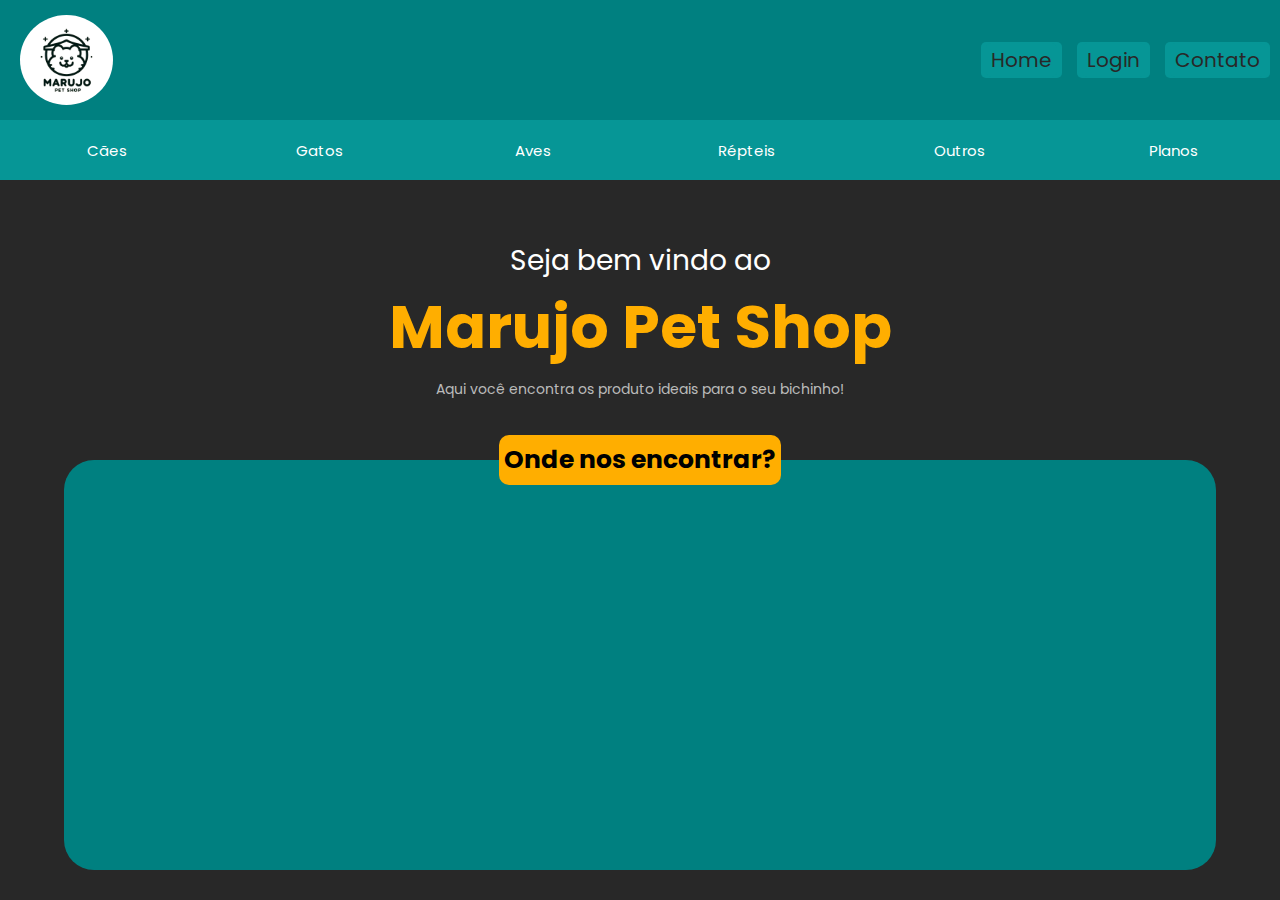
<file: pages/home.html>
<!DOCTYPE html>
<html lang="pt-BR">
<head>
    <meta charset="UTF-8">
    <meta name="viewport" content="width=device-width, initial-scale=1.0">
    <link href='https://unpkg.com/boxicons@2.1.4/css/boxicons.min.css' rel='stylesheet'>
    <link rel="stylesheet" href="./css/homestyle.css">
    <link rel="shortcut icon" href="./ico/Logo_Marujo_Petshop-removebg-preview.ico" type="image/x-icon">
    <title>Marujo Petshop</title>
</head>
<body>

    <header>
        <div>
            <img src="./img/Logo_Marujo_Petshop-removebg-preview.png" alt="logo-petshop" id="header-logo">
        </div>
        <ul>
            <li><a href="./home.html">Home</a></li>
            <li><a href="./login.html">Login</a></li>
            <li><a href="./contato.html">Contato</a></li>
        </ul>
    </header>

    <main>
        <section class="welcome">
            <p>Seja bem vindo ao</p>
            <h1>Marujo Pet Shop</h1>
            <p>Aqui você encontra os produto ideais para o seu bichinho!</p>
        </section>

        <nav class="pet-btns" id="pet-btns">
            <a href="./dog.html">Cães</a>
            <a href="./cat.html">Gatos</a>
            <a href="./bird.html">Aves</a>
            <a href="./rept.html">Répteis</a>
            <a href="./others.html">Outros</a>
            <a href="./plans.html">Planos</a>
        </nav>

        <section class="local">
            <div>
                <h1>Onde nos encontrar?</h1>
                <iframe src="https://www.google.com/maps/embed?pb=!1m18!1m12!1m3!1d15802.099853585401!2d-34.94432866573333!3d-8.047809876022056!2m3!1f0!2f0!3f0!3m2!1i1024!2i768!4f13.1!3m3!1m2!1s0x7ab191380e37183%3A0x41861c495f2dcbd1!2sBicho%20Mimado!5e0!3m2!1spt-BR!2sbr!4v1704142074470!5m2!1spt-BR!2sbr" width="100%" height="300" style="border:0;" allowfullscreen="" loading="lazy" referrerpolicy="no-referrer-when-downgrade"></iframe>
            </div>
        </section>
    </main>


</body>
</html>
</file>
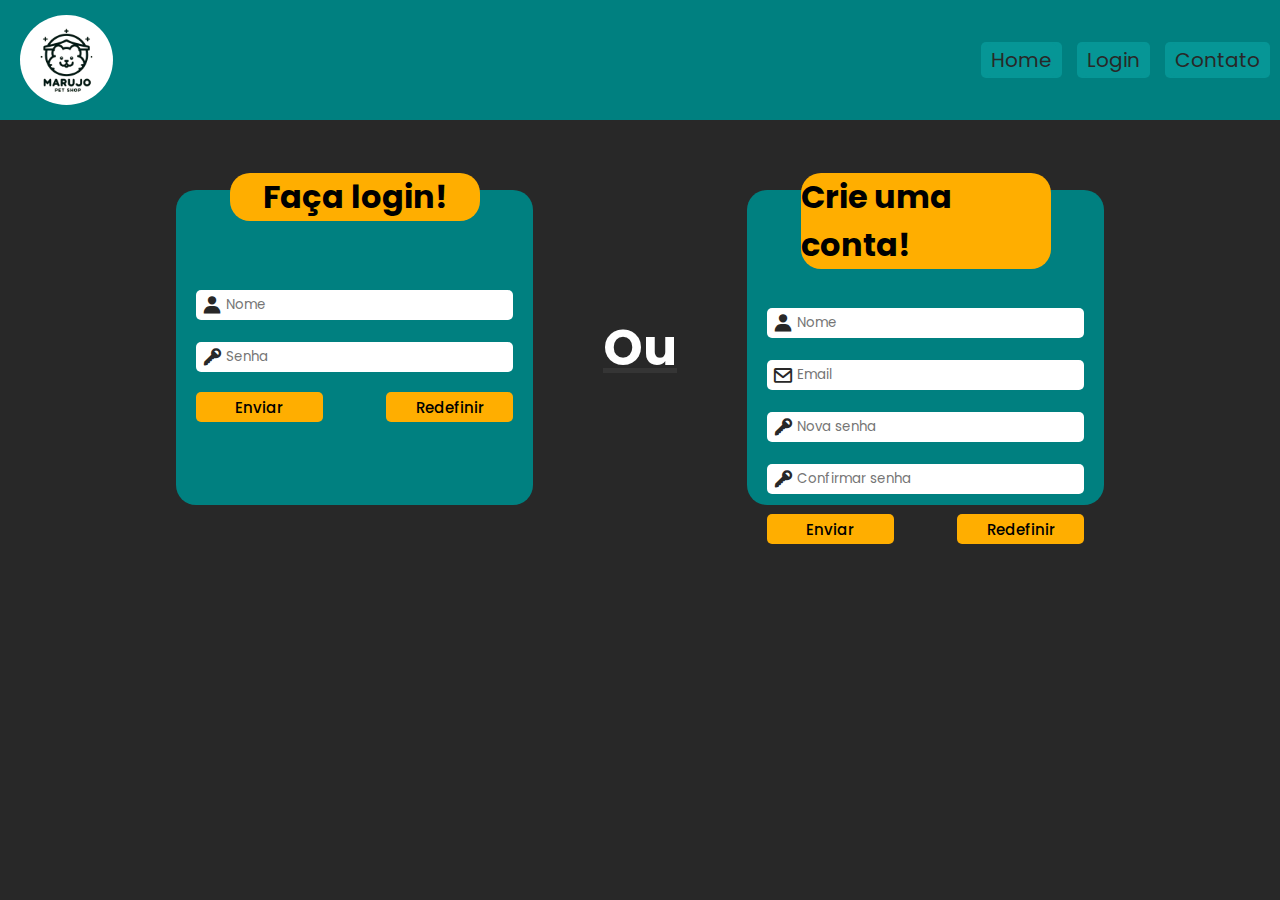
<file: pages/login.html>
<!DOCTYPE html>
<html lang="pt-BR">
<head>
    <meta charset="UTF-8">
    <meta name="viewport" content="width=device-width, initial-scale=1.0">
    <link href='https://unpkg.com/boxicons@2.1.4/css/boxicons.min.css' rel='stylesheet'>
    <link rel="stylesheet" href="./css/loginstyle.css">
    <link rel="shortcut icon" href="./ico/Logo_Marujo_Petshop-removebg-preview.ico" type="image/x-icon">
    <title>Marujo Petshop</title>
</head>
<body>

    <header>
        <div>
            <img src="./img/Logo_Marujo_Petshop-removebg-preview.png" alt="logo-petshop" id="header-logo">
        </div>
        <ul>
            <li><a href="./home.html">Home</a></li>
            <li><a href="./login.html">Login</a></li>
            <li><a href="./contato.html">Contato</a></li>
        </ul>
    </header>

    <main>

        <section class="login">
            <h1>Faça login!</h1>
            <div class="form-login">
                <form>
                    <i class='bx bxs-user' ></i>
                    <input class="input" type="text" placeholder="Nome" required>

                    <i class='bx bxs-key' ></i>
                    <input class="input" type="password" placeholder="Senha" required>
                    
                    <div>
                        <input type="submit" value="Enviar">
                        <input type="reset" value="Redefinir">
                    </div>
                </form>
            </div>

        </section>

        <h1 id="ou">Ou</h1>

        <section class="register">
            <h1>Crie uma conta!</h1>
            <div class="form-register">
                <form>
                    <i class='bx bxs-user' ></i>
                    <input class="input" type="text" placeholder="Nome" required>

                    <i class='bx bx-envelope' ></i>
                    <input class="input" type="email" placeholder="Email" required>

                    <i class='bx bxs-key' ></i>
                    <input class="input" type="password" placeholder="Nova senha" required>

                    <i class='bx bxs-key' ></i>
                    <input class="input" type="password" placeholder="Confirmar senha" required>
                    <div>
                        <input type="submit" value="Enviar">
                        <input type="reset" value="Redefinir">
                    </div>
                </form>
            </div>
        </section>

    </main>
</body>
</html>
</file>
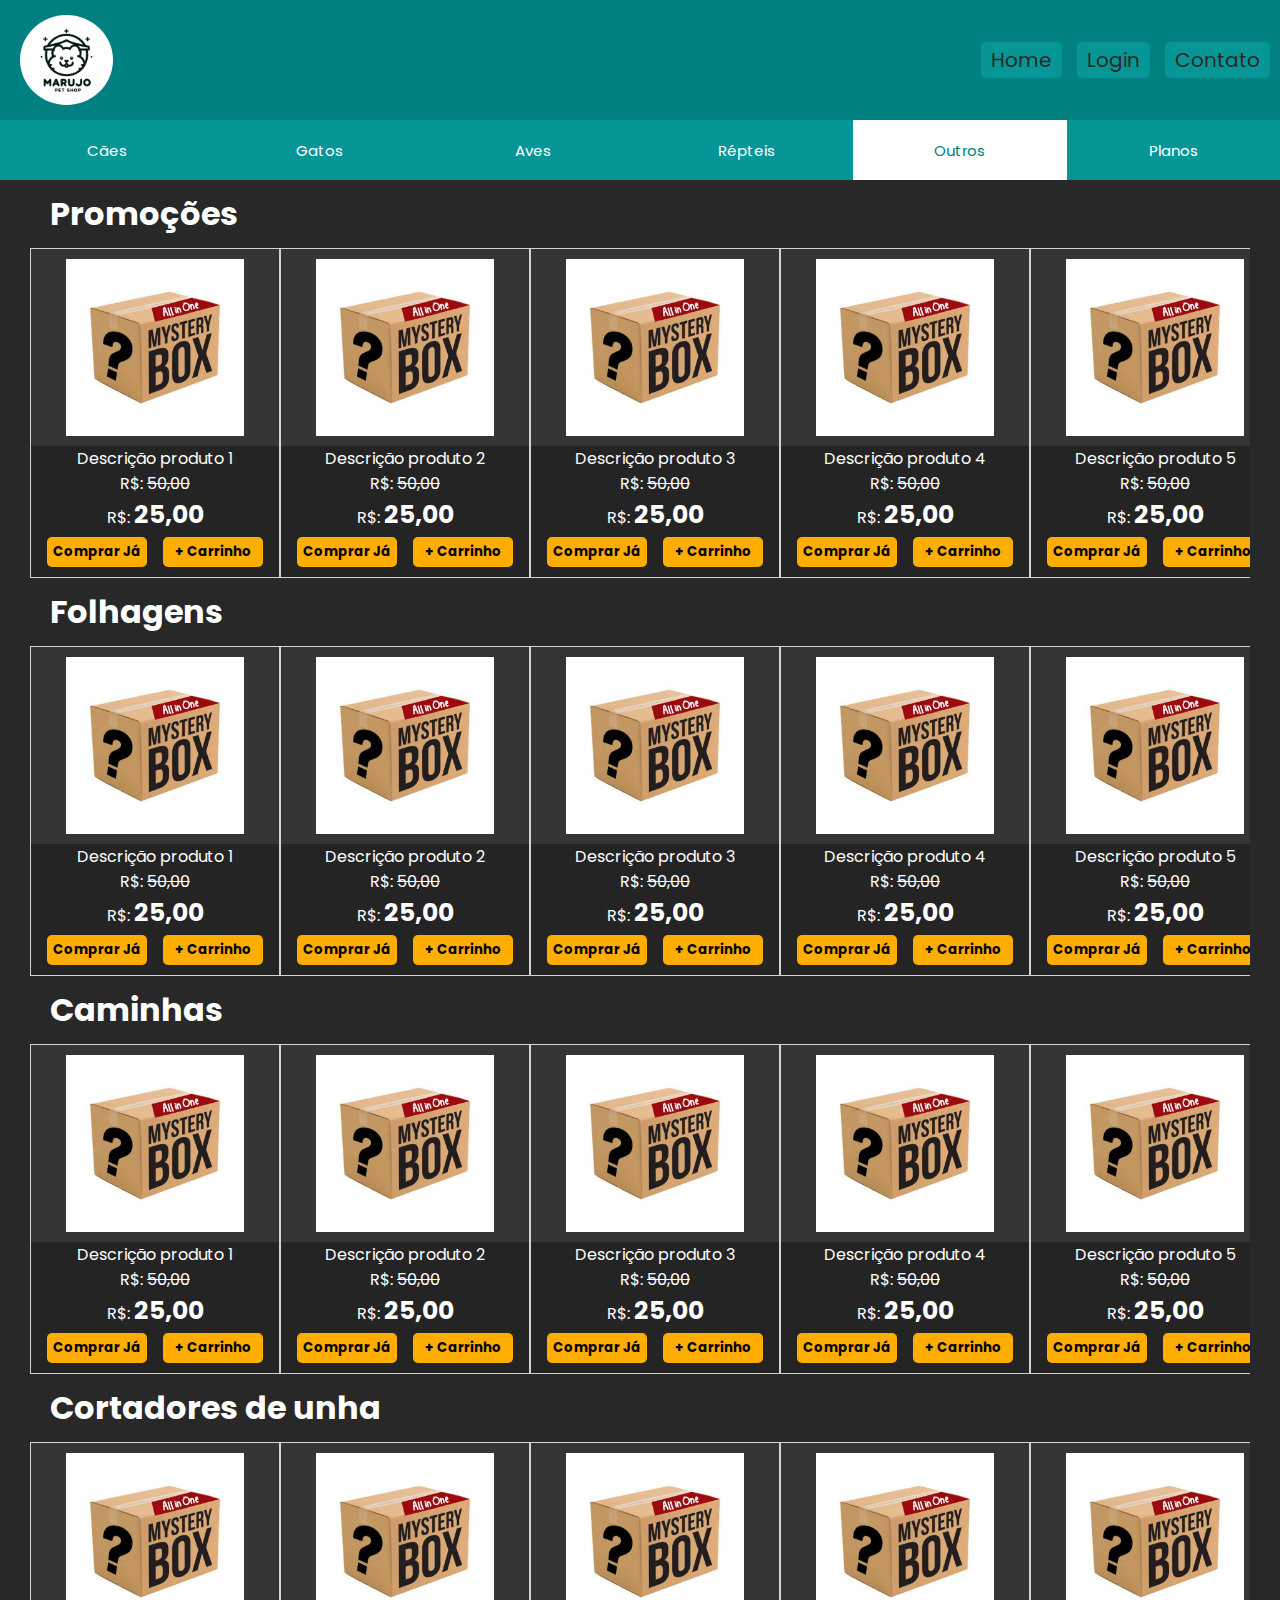
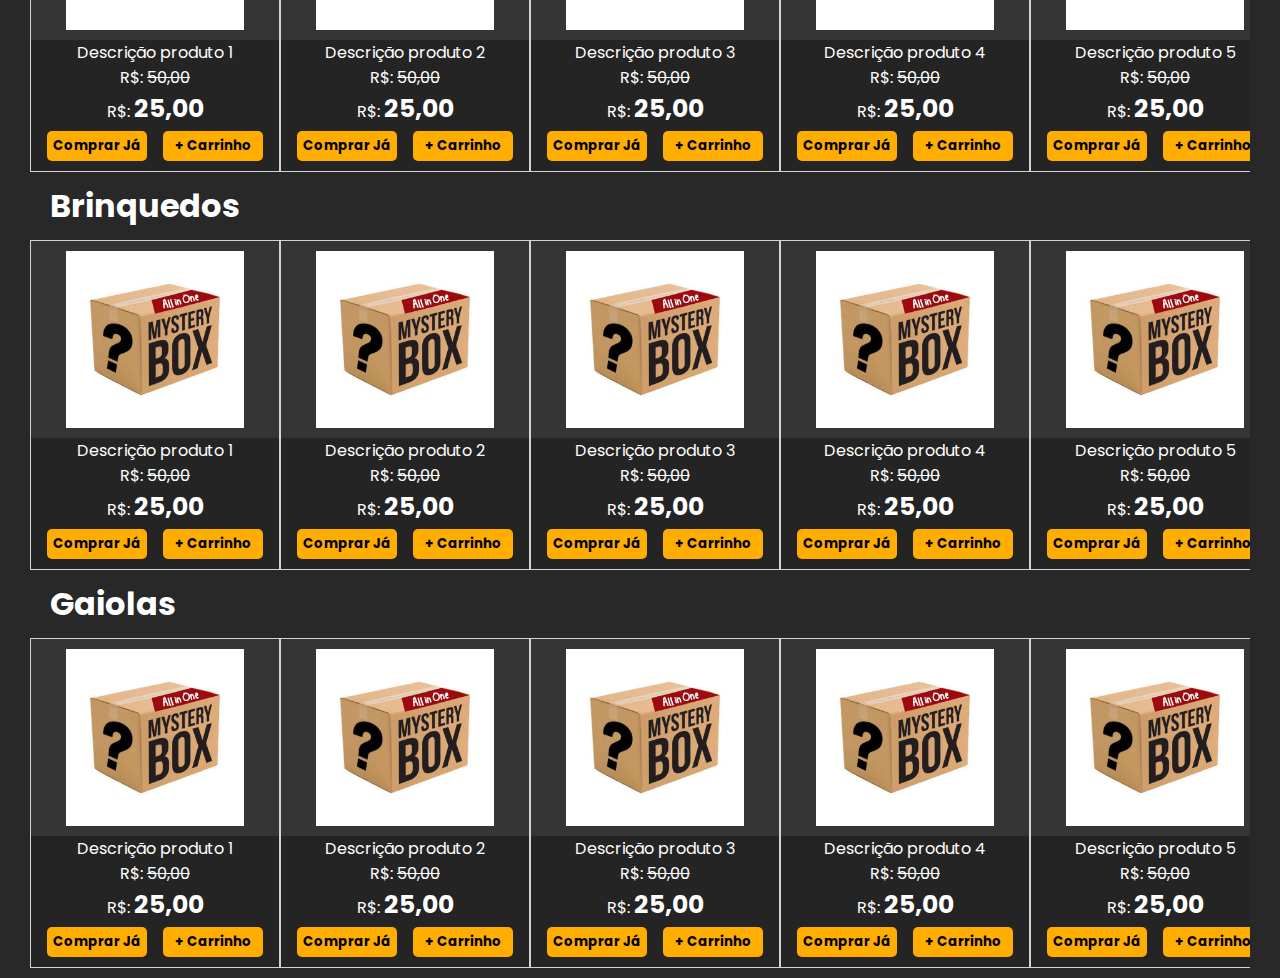
<file: pages/others.html>
<!DOCTYPE html>
<html lang="pt-BR">

<head>
    <meta charset="UTF-8">
    <meta name="viewport" content="width=device-width, initial-scale=1.0">
    <link href='https://unpkg.com/boxicons@2.1.4/css/boxicons.min.css' rel='stylesheet'>
    <link rel="stylesheet" href="./css/petstyle.css">
    <link rel="shortcut icon" href="./ico/Logo_Marujo_Petshop-removebg-preview.ico" type="image/x-icon">
    <title>Marujo Petshop</title>
</head>

<body>

    <header>
        <div>
            <img src="./img/Logo_Marujo_Petshop-removebg-preview.png" alt="logo-petshop" id="header-logo">
        </div>
        <ul>
            <li><a href="./home.html">Home</a></li>
            <li><a href="./login.html">Login</a></li>
            <li><a href="./contato.html">Contato</a></li>
        </ul>
    </header>

    <nav class="pet-btns" id="pet-btns">
        <a href="./dog.html">Cães</a>
        <a href="./cat.html">Gatos</a>
        <a href="./bird.html">Aves</a>
        <a href="./rept.html">Répteis</a>
        <a href="./others.html" style="background: white; color: teal;">Outros</a>
        <a href="./plans.html">Planos</a>
    </nav>

    <h1 class="title">Promoções</h1>
    <section class="container">
        <div class="produto">
            <figure class="foto-produto">
                <img src="./img/produto.jpg" height="90%" alt="produto 1">
                <max-width></max-width>
            </figure>

            <div class="description">
                <p>Descrição produto 1</p>
                <p>R$: <span class="promotion-cut-price">50,00</span></p>
                <p>R$: <span class="promotion-price">25,00</span></p>
            </div>

            <div>
                <button>Comprar Já</button>
                <button>+ Carrinho</button>
            </div>
        </div>

        <div class="produto">
            <figure class="foto-produto">
                <img src="./img/produto.jpg" height="90%" alt="produto 2">
            </figure>
            <div class="description">
                <p>Descrição produto 2</p>
                <p>R$: <span class="promotion-cut-price">50,00</span></p>
                <p>R$: <span class="promotion-price">25,00</span></p>
            </div>

            <div>
                <button>Comprar Já</button>
                <button>+ Carrinho</button>
            </div>

        </div>

        <div class="produto">
            <figure class="foto-produto">
                <img src="./img/produto.jpg" height="90%" alt="produto 3">
            </figure>

            <div class="description">
                <p>Descrição produto 3</p>
                <p>R$: <span class="promotion-cut-price">50,00</span></p>
                <p>R$: <span class="promotion-price">25,00</span></p>
            </div>

            <div>
                <button>Comprar Já</button>
                <button>+ Carrinho</button>
            </div>
        </div>

        <div class="produto">
            <figure class="foto-produto">
                <img src="./img/produto.jpg" height="90%" alt="produto 4">
            </figure>

            <div class="description">
                <p>Descrição produto 4</p>
                <p>R$: <span class="promotion-cut-price">50,00</span></p>
                <p>R$: <span class="promotion-price">25,00</span></p>
            </div>

            <div>
                <button>Comprar Já</button>
                <button>+ Carrinho</button>
            </div>
        </div>

        <div class="produto">
            <figure class="foto-produto">
                <img src="./img/produto.jpg" height="90%" alt="produto 5">
            </figure>

            <div class="description">
                <p>Descrição produto 5</p>
                <p>R$: <span class="promotion-cut-price">50,00</span></p>
                <p>R$: <span class="promotion-price">25,00</span></p>
            </div>

            <div>
                <button>Comprar Já</button>
                <button>+ Carrinho</button>
            </div>
        </div>

        <div class="produto">
            <figure class="foto-produto">
                <img src="./img/produto.jpg" height="90%" alt="produto 6">
            </figure>

            <div class="description">
                <p>Descrição produto 6</p>
                <p>R$: <span class="promotion-cut-price">50,00</span></p>
                <p>R$: <span class="promotion-price">25,00</span></p>
            </div>

            <div>
                <button>Comprar Já</button>
                <button>+ Carrinho</button>
            </div>
        </div>
    </section>

    <h1 class="title">Folhagens</h1>
    <section class="container">
        <div class="produto">
            <figure class="foto-produto">
                <img src="./img/produto.jpg" height="90%" alt="produto 1">
                <max-width></max-width>
            </figure>

            <div class="description">
                <p>Descrição produto 1</p>
                <p>R$: <span class="promotion-cut-price">50,00</span></p>
                <p>R$: <span class="promotion-price">25,00</span></p>
            </div>

            <div>
                <button>Comprar Já</button>
                <button>+ Carrinho</button>
            </div>
        </div>

        <div class="produto">
            <figure class="foto-produto">
                <img src="./img/produto.jpg" height="90%" alt="produto 2">
            </figure>
            <div class="description">
                <p>Descrição produto 2</p>
                <p>R$: <span class="promotion-cut-price">50,00</span></p>
                <p>R$: <span class="promotion-price">25,00</span></p>
            </div>

            <div>
                <button>Comprar Já</button>
                <button>+ Carrinho</button>
            </div>

        </div>

        <div class="produto">
            <figure class="foto-produto">
                <img src="./img/produto.jpg" height="90%" alt="produto 3">
            </figure>

            <div class="description">
                <p>Descrição produto 3</p>
                <p>R$: <span class="promotion-cut-price">50,00</span></p>
                <p>R$: <span class="promotion-price">25,00</span></p>
            </div>

            <div>
                <button>Comprar Já</button>
                <button>+ Carrinho</button>
            </div>
        </div>

        <div class="produto">
            <figure class="foto-produto">
                <img src="./img/produto.jpg" height="90%" alt="produto 4">
            </figure>

            <div class="description">
                <p>Descrição produto 4</p>
                <p>R$: <span class="promotion-cut-price">50,00</span></p>
                <p>R$: <span class="promotion-price">25,00</span></p>
            </div>

            <div>
                <button>Comprar Já</button>
                <button>+ Carrinho</button>
            </div>
        </div>

        <div class="produto">
            <figure class="foto-produto">
                <img src="./img/produto.jpg" height="90%" alt="produto 5">
            </figure>

            <div class="description">
                <p>Descrição produto 5</p>
                <p>R$: <span class="promotion-cut-price">50,00</span></p>
                <p>R$: <span class="promotion-price">25,00</span></p>
            </div>

            <div>
                <button>Comprar Já</button>
                <button>+ Carrinho</button>
            </div>
        </div>

        <div class="produto">
            <figure class="foto-produto">
                <img src="./img/produto.jpg" height="90%" alt="produto 6">
            </figure>

            <div class="description">
                <p>Descrição produto 6</p>
                <p>R$: <span class="promotion-cut-price">50,00</span></p>
                <p>R$: <span class="promotion-price">25,00</span></p>
            </div>

            <div>
                <button>Comprar Já</button>
                <button>+ Carrinho</button>
            </div>
        </div>
    </section>

    <h1 class="title">Caminhas</h1>
    <section class="container">
        <div class="produto">
            <figure class="foto-produto">
                <img src="./img/produto.jpg" height="90%" alt="produto 1">
                <max-width></max-width>
            </figure>

            <div class="description">
                <p>Descrição produto 1</p>
                <p>R$: <span class="promotion-cut-price">50,00</span></p>
                <p>R$: <span class="promotion-price">25,00</span></p>
            </div>

            <div>
                <button>Comprar Já</button>
                <button>+ Carrinho</button>
            </div>
        </div>

        <div class="produto">
            <figure class="foto-produto">
                <img src="./img/produto.jpg" height="90%" alt="produto 2">
            </figure>
            <div class="description">
                <p>Descrição produto 2</p>
                <p>R$: <span class="promotion-cut-price">50,00</span></p>
                <p>R$: <span class="promotion-price">25,00</span></p>
            </div>

            <div>
                <button>Comprar Já</button>
                <button>+ Carrinho</button>
            </div>

        </div>

        <div class="produto">
            <figure class="foto-produto">
                <img src="./img/produto.jpg" height="90%" alt="produto 3">
            </figure>

            <div class="description">
                <p>Descrição produto 3</p>
                <p>R$: <span class="promotion-cut-price">50,00</span></p>
                <p>R$: <span class="promotion-price">25,00</span></p>
            </div>

            <div>
                <button>Comprar Já</button>
                <button>+ Carrinho</button>
            </div>
        </div>

        <div class="produto">
            <figure class="foto-produto">
                <img src="./img/produto.jpg" height="90%" alt="produto 4">
            </figure>

            <div class="description">
                <p>Descrição produto 4</p>
                <p>R$: <span class="promotion-cut-price">50,00</span></p>
                <p>R$: <span class="promotion-price">25,00</span></p>
            </div>

            <div>
                <button>Comprar Já</button>
                <button>+ Carrinho</button>
            </div>
        </div>

        <div class="produto">
            <figure class="foto-produto">
                <img src="./img/produto.jpg" height="90%" alt="produto 5">
            </figure>

            <div class="description">
                <p>Descrição produto 5</p>
                <p>R$: <span class="promotion-cut-price">50,00</span></p>
                <p>R$: <span class="promotion-price">25,00</span></p>
            </div>

            <div>
                <button>Comprar Já</button>
                <button>+ Carrinho</button>
            </div>
        </div>

        <div class="produto">
            <figure class="foto-produto">
                <img src="./img/produto.jpg" height="90%" alt="produto 6">
            </figure>

            <div class="description">
                <p>Descrição produto 6</p>
                <p>R$: <span class="promotion-cut-price">50,00</span></p>
                <p>R$: <span class="promotion-price">25,00</span></p>
            </div>

            <div>
                <button>Comprar Já</button>
                <button>+ Carrinho</button>
            </div>
        </div>
    </section>

    <h1 class="title">Cortadores de unha</h1>
    <section class="container">
        <div class="produto">
            <figure class="foto-produto">
                <img src="./img/produto.jpg" height="90%" alt="produto 1">
                <max-width></max-width>
            </figure>

            <div class="description">
                <p>Descrição produto 1</p>
                <p>R$: <span class="promotion-cut-price">50,00</span></p>
                <p>R$: <span class="promotion-price">25,00</span></p>
            </div>

            <div>
                <button>Comprar Já</button>
                <button>+ Carrinho</button>
            </div>
        </div>

        <div class="produto">
            <figure class="foto-produto">
                <img src="./img/produto.jpg" height="90%" alt="produto 2">
            </figure>
            <div class="description">
                <p>Descrição produto 2</p>
                <p>R$: <span class="promotion-cut-price">50,00</span></p>
                <p>R$: <span class="promotion-price">25,00</span></p>
            </div>

            <div>
                <button>Comprar Já</button>
                <button>+ Carrinho</button>
            </div>

        </div>

        <div class="produto">
            <figure class="foto-produto">
                <img src="./img/produto.jpg" height="90%" alt="produto 3">
            </figure>

            <div class="description">
                <p>Descrição produto 3</p>
                <p>R$: <span class="promotion-cut-price">50,00</span></p>
                <p>R$: <span class="promotion-price">25,00</span></p>
            </div>

            <div>
                <button>Comprar Já</button>
                <button>+ Carrinho</button>
            </div>
        </div>

        <div class="produto">
            <figure class="foto-produto">
                <img src="./img/produto.jpg" height="90%" alt="produto 4">
            </figure>

            <div class="description">
                <p>Descrição produto 4</p>
                <p>R$: <span class="promotion-cut-price">50,00</span></p>
                <p>R$: <span class="promotion-price">25,00</span></p>
            </div>

            <div>
                <button>Comprar Já</button>
                <button>+ Carrinho</button>
            </div>
        </div>

        <div class="produto">
            <figure class="foto-produto">
                <img src="./img/produto.jpg" height="90%" alt="produto 5">
            </figure>

            <div class="description">
                <p>Descrição produto 5</p>
                <p>R$: <span class="promotion-cut-price">50,00</span></p>
                <p>R$: <span class="promotion-price">25,00</span></p>
            </div>

            <div>
                <button>Comprar Já</button>
                <button>+ Carrinho</button>
            </div>
        </div>

        <div class="produto">
            <figure class="foto-produto">
                <img src="./img/produto.jpg" height="90%" alt="produto 6">
            </figure>

            <div class="description">
                <p>Descrição produto 6</p>
                <p>R$: <span class="promotion-cut-price">50,00</span></p>
                <p>R$: <span class="promotion-price">25,00</span></p>
            </div>

            <div>
                <button>Comprar Já</button>
                <button>+ Carrinho</button>
            </div>
        </div>
    </section>

    <h1 class="title">Brinquedos</h1>
    <section class="container">
        <div class="produto">
            <figure class="foto-produto">
                <img src="./img/produto.jpg" height="90%" alt="produto 1">
                <max-width></max-width>
            </figure>

            <div class="description">
                <p>Descrição produto 1</p>
                <p>R$: <span class="promotion-cut-price">50,00</span></p>
                <p>R$: <span class="promotion-price">25,00</span></p>
            </div>

            <div>
                <button>Comprar Já</button>
                <button>+ Carrinho</button>
            </div>
        </div>

        <div class="produto">
            <figure class="foto-produto">
                <img src="./img/produto.jpg" height="90%" alt="produto 2">
            </figure>
            <div class="description">
                <p>Descrição produto 2</p>
                <p>R$: <span class="promotion-cut-price">50,00</span></p>
                <p>R$: <span class="promotion-price">25,00</span></p>
            </div>

            <div>
                <button>Comprar Já</button>
                <button>+ Carrinho</button>
            </div>

        </div>

        <div class="produto">
            <figure class="foto-produto">
                <img src="./img/produto.jpg" height="90%" alt="produto 3">
            </figure>

            <div class="description">
                <p>Descrição produto 3</p>
                <p>R$: <span class="promotion-cut-price">50,00</span></p>
                <p>R$: <span class="promotion-price">25,00</span></p>
            </div>

            <div>
                <button>Comprar Já</button>
                <button>+ Carrinho</button>
            </div>
        </div>

        <div class="produto">
            <figure class="foto-produto">
                <img src="./img/produto.jpg" height="90%" alt="produto 4">
            </figure>

            <div class="description">
                <p>Descrição produto 4</p>
                <p>R$: <span class="promotion-cut-price">50,00</span></p>
                <p>R$: <span class="promotion-price">25,00</span></p>
            </div>

            <div>
                <button>Comprar Já</button>
                <button>+ Carrinho</button>
            </div>
        </div>

        <div class="produto">
            <figure class="foto-produto">
                <img src="./img/produto.jpg" height="90%" alt="produto 5">
            </figure>

            <div class="description">
                <p>Descrição produto 5</p>
                <p>R$: <span class="promotion-cut-price">50,00</span></p>
                <p>R$: <span class="promotion-price">25,00</span></p>
            </div>

            <div>
                <button>Comprar Já</button>
                <button>+ Carrinho</button>
            </div>
        </div>

        <div class="produto">
            <figure class="foto-produto">
                <img src="./img/produto.jpg" height="90%" alt="produto 6">
            </figure>

            <div class="description">
                <p>Descrição produto 6</p>
                <p>R$: <span class="promotion-cut-price">50,00</span></p>
                <p>R$: <span class="promotion-price">25,00</span></p>
            </div>

            <div>
                <button>Comprar Já</button>
                <button>+ Carrinho</button>
            </div>
        </div>
    </section>

    <h1 class="title">Gaiolas</h1>
    <section class="container">
        <div class="produto">
            <figure class="foto-produto">
                <img src="./img/produto.jpg" height="90%" alt="produto 1">
                <max-width></max-width>
            </figure>

            <div class="description">
                <p>Descrição produto 1</p>
                <p>R$: <span class="promotion-cut-price">50,00</span></p>
                <p>R$: <span class="promotion-price">25,00</span></p>
            </div>

            <div>
                <button>Comprar Já</button>
                <button>+ Carrinho</button>
            </div>
        </div>

        <div class="produto">
            <figure class="foto-produto">
                <img src="./img/produto.jpg" height="90%" alt="produto 2">
            </figure>
            <div class="description">
                <p>Descrição produto 2</p>
                <p>R$: <span class="promotion-cut-price">50,00</span></p>
                <p>R$: <span class="promotion-price">25,00</span></p>
            </div>

            <div>
                <button>Comprar Já</button>
                <button>+ Carrinho</button>
            </div>

        </div>

        <div class="produto">
            <figure class="foto-produto">
                <img src="./img/produto.jpg" height="90%" alt="produto 3">
            </figure>

            <div class="description">
                <p>Descrição produto 3</p>
                <p>R$: <span class="promotion-cut-price">50,00</span></p>
                <p>R$: <span class="promotion-price">25,00</span></p>
            </div>

            <div>
                <button>Comprar Já</button>
                <button>+ Carrinho</button>
            </div>
        </div>

        <div class="produto">
            <figure class="foto-produto">
                <img src="./img/produto.jpg" height="90%" alt="produto 4">
            </figure>

            <div class="description">
                <p>Descrição produto 4</p>
                <p>R$: <span class="promotion-cut-price">50,00</span></p>
                <p>R$: <span class="promotion-price">25,00</span></p>
            </div>

            <div>
                <button>Comprar Já</button>
                <button>+ Carrinho</button>
            </div>
        </div>

        <div class="produto">
            <figure class="foto-produto">
                <img src="./img/produto.jpg" height="90%" alt="produto 5">
            </figure>

            <div class="description">
                <p>Descrição produto 5</p>
                <p>R$: <span class="promotion-cut-price">50,00</span></p>
                <p>R$: <span class="promotion-price">25,00</span></p>
            </div>

            <div>
                <button>Comprar Já</button>
                <button>+ Carrinho</button>
            </div>
        </div>

        <div class="produto">
            <figure class="foto-produto">
                <img src="./img/produto.jpg" height="90%" alt="produto 6">
            </figure>

            <div class="description">
                <p>Descrição produto 6</p>
                <p>R$: <span class="promotion-cut-price">50,00</span></p>
                <p>R$: <span class="promotion-price">25,00</span></p>
            </div>

            <div>
                <button>Comprar Já</button>
                <button>+ Carrinho</button>
            </div>
        </div>
    </section>

</body>

</html>
</file>
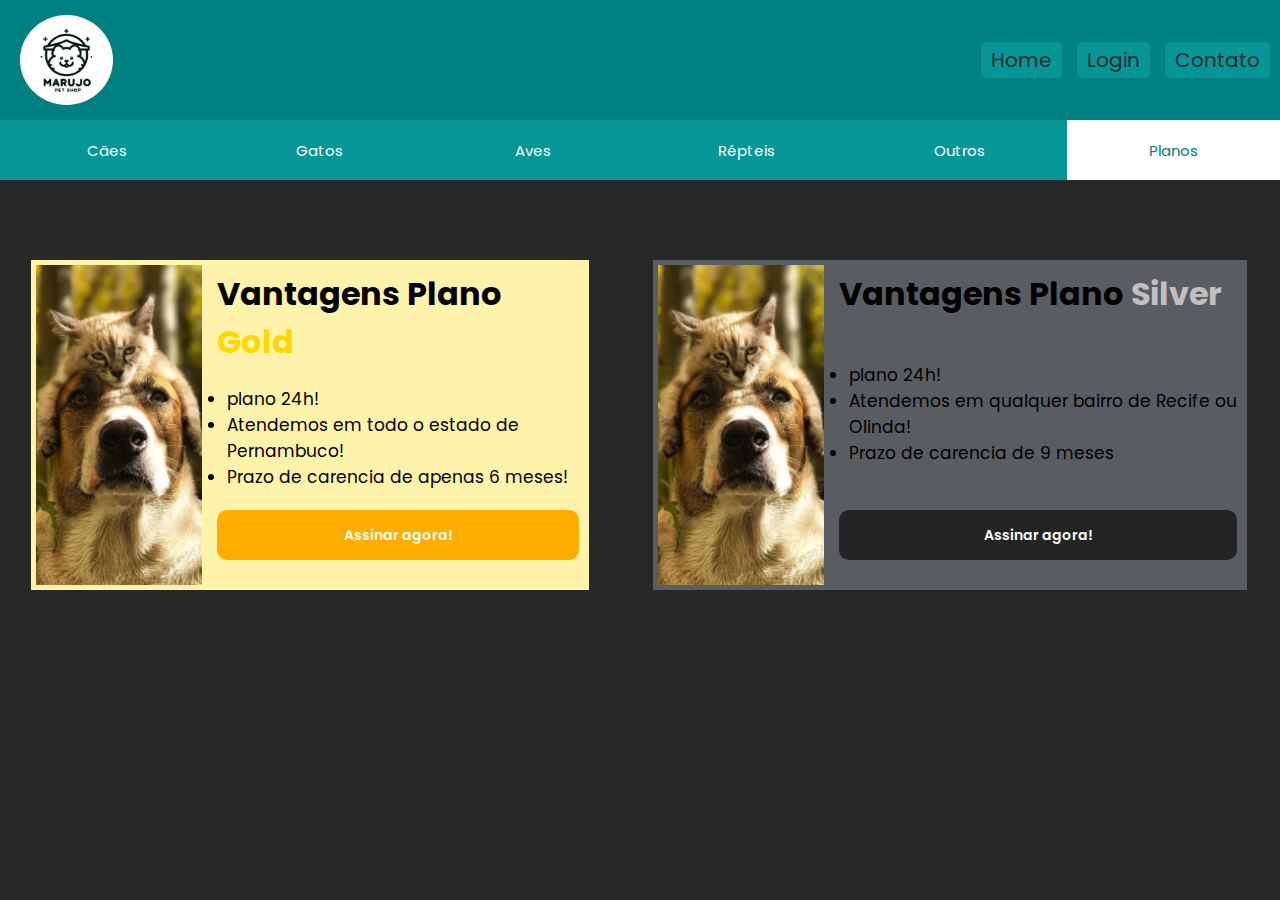
<file: pages/plans.html>
<!DOCTYPE html>
<html lang="pt-BR">
<head>
    <meta charset="UTF-8">
    <meta name="viewport" content="width=device-width, initial-scale=1.0">
    <link href='https://unpkg.com/boxicons@2.1.4/css/boxicons.min.css' rel='stylesheet'>
    <link rel="stylesheet" href="./css/planstyle.css">
    <link rel="shortcut icon" href="./ico/Logo_Marujo_Petshop-removebg-preview.ico" type="image/x-icon">
    <title>Marujo Petshop</title>
</head>
<body>

    <header>
        <div>
            <img src="./img/Logo_Marujo_Petshop-removebg-preview.png" alt="logo-petshop" id="header-logo">
        </div>
        <ul>
            <li><a href="./home.html">Home</a></li>
            <li><a href="./login.html">Login</a></li>
            <li><a href="./contato.html">Contato</a></li>
        </ul>
    </header>

    <nav class="pet-btns" id="pet-btns">
        <a href="./dog.html">Cães</a>
        <a href="./cat.html">Gatos</a>
        <a href="./bird.html">Aves</a>
        <a href="./rept.html">Répteis</a>
        <a href="./others.html">Outros</a>
        <a href="./plans.html" style="background: white; color: teal;">Planos</a>
    </nav>
    
    <main>
        <!-- Plano Gold -->
        <div class="fundao">
            <section id="plano">
                <div id="plano-fundo-gold">
                    <figure id="container-foto">
                        <img src="./img/plano.webp" alt="plano-foto" id="plano-foto">
                    </figure>
                    <div id="txt-plano">
                        <div id="content-plano">
                            <h2 id="plano-titulo">
                                Vantagens Plano <span style="color: gold;">Gold</span>
                            </h2>
                            <ul class="lista">
                                <li class="li">plano 24h!</li>
                                <li class="li">Atendemos em todo o estado de Pernambuco!</li>
                                <li class="li">Prazo de carencia de apenas 6 meses!</li>
                            </ul>
                            <div id="assinatura-plano">
                                <button id="btn-gold">Assinar agora!</button>
                            </div>
                        </div>
                    </div>
                </div>
            </section>
        </div>
        <!-- Plano Silver -->
        <div class="fundao">
            <section id="plano">
                <div id="plano-fundo-silver">
                    <figure id="container-foto">
                        <img src="./img/plano.webp" alt="plano-foto" id="plano-foto">
                    </figure>
                    <div id="txt-plano">
                        <div id="content-plano">
                            <h2 id="plano-titulo">
                                Vantagens Plano <span style="color: silver;">Silver</span>
                            </h2>
                            <ul class="lista">
                                <li class="li">plano 24h!</li>
                                <li class="li">Atendemos em qualquer bairro de Recife ou Olinda!</li>
                                <li class="li">Prazo de carencia de 9 meses</li>
                            </ul>
                            <div id="assinatura-plano">
                                <button id="btn-silver">Assinar agora!</button>
                            </div>
                        </div>
                    </div>
                </div>
            </section>
        </div>
    </main>

</body>
</html>
</file>
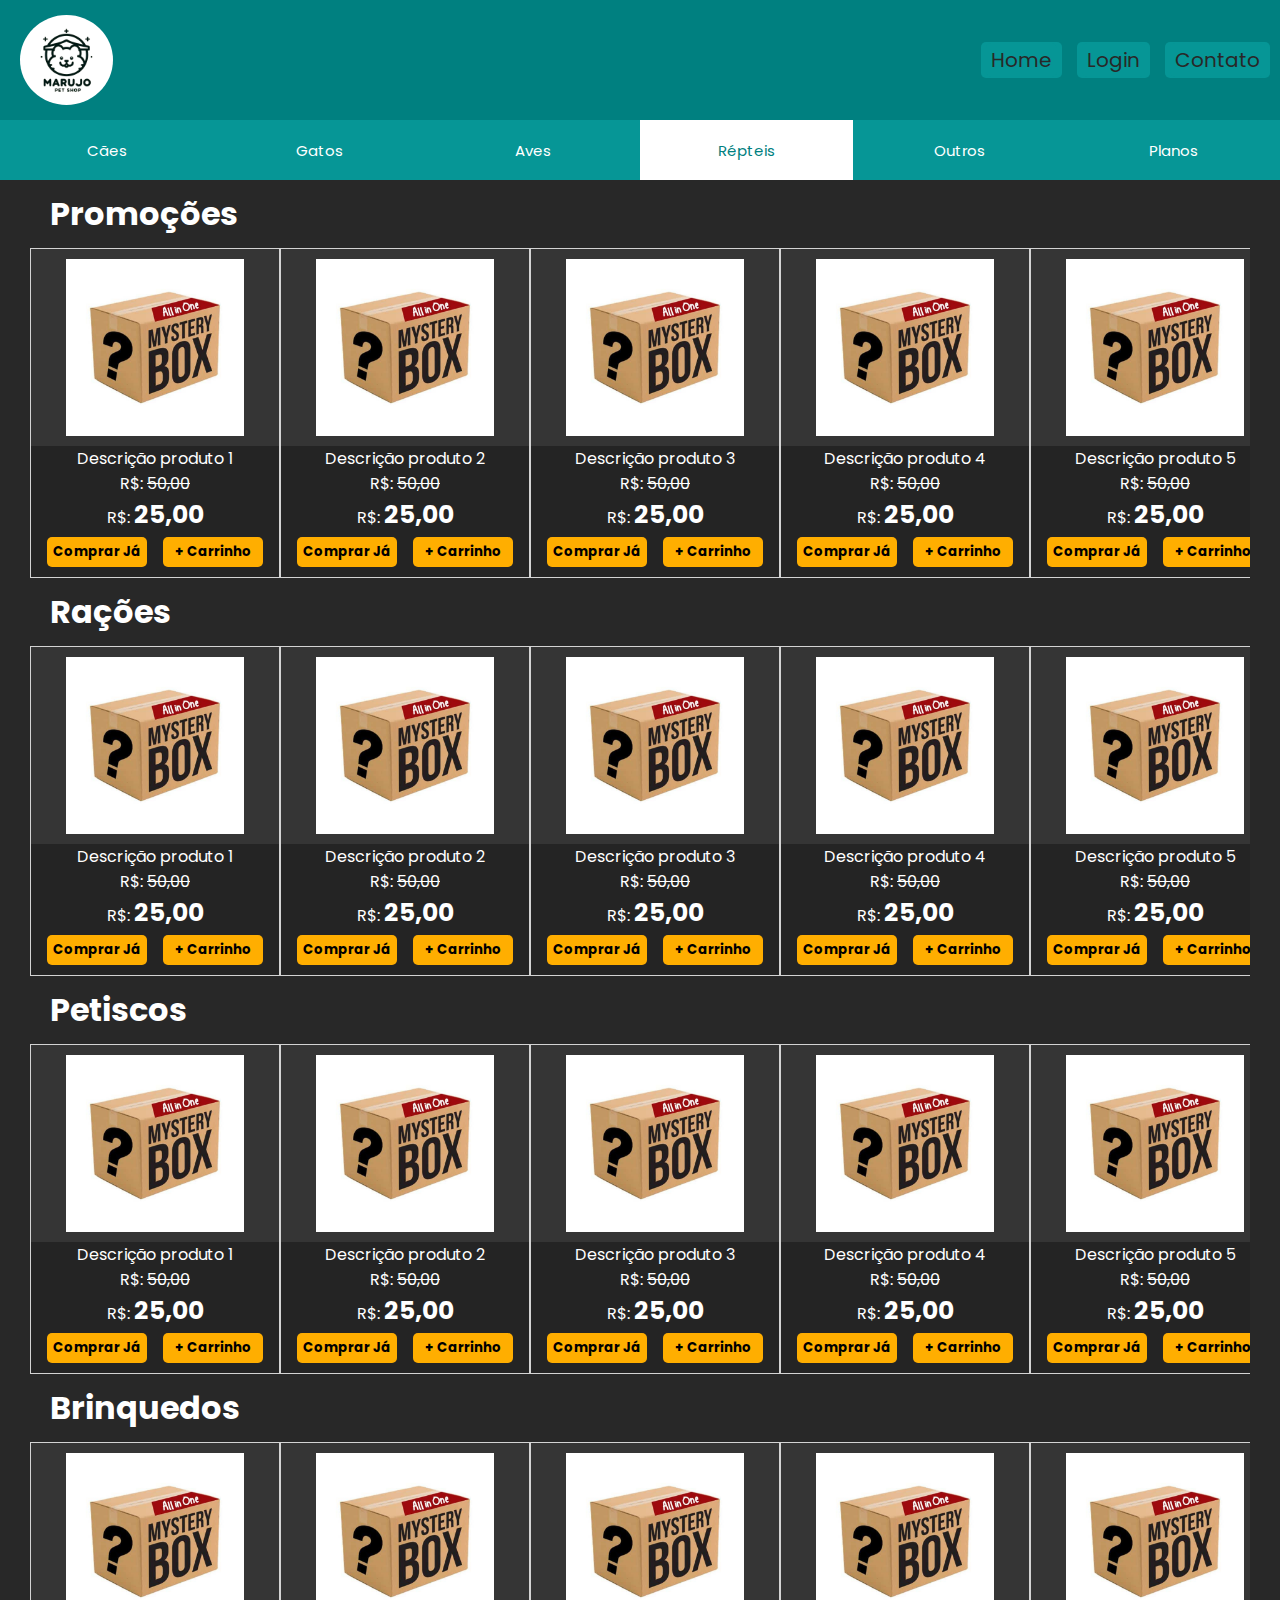
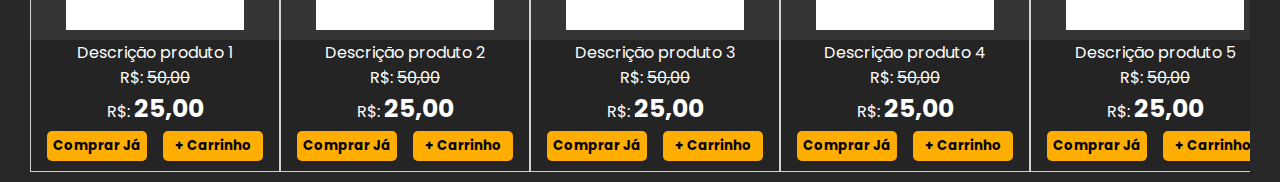
<file: pages/rept.html>
<!DOCTYPE html>
<html lang="pt-BR">
<head>
    <meta charset="UTF-8">
    <meta name="viewport" content="width=device-width, initial-scale=1.0">
    <link href='https://unpkg.com/boxicons@2.1.4/css/boxicons.min.css' rel='stylesheet'>
    <link rel="stylesheet" href="./css/petstyle.css">
    <link rel="shortcut icon" href="./ico/Logo_Marujo_Petshop-removebg-preview.ico" type="image/x-icon">
    <title>Marujo Petshop</title>
</head>
<body>

    <header>
        <div>
            <img src="./img/Logo_Marujo_Petshop-removebg-preview.png" alt="logo-petshop" id="header-logo">
        </div>
        <ul>
            <li><a href="./home.html">Home</a></li>
            <li><a href="./login.html">Login</a></li>
            <li><a href="./contato.html">Contato</a></li>
        </ul>
    </header>

    <nav class="pet-btns" id="pet-btns">
        <a href="./dog.html">Cães</a>
        <a href="./cat.html">Gatos</a>
        <a href="./bird.html">Aves</a>
        <a href="./rept.html" style="background: white; color: teal;">Répteis</a>
        <a href="./others.html">Outros</a>
        <a href="./plans.html">Planos</a>
    </nav>

    <h1 class="title">Promoções</h1>
    <section class="container">
        <div class="produto">
            <figure class="foto-produto">
                <img src="./img/produto.jpg" height="90%" alt="produto 1">
                <max-width></max-width>
            </figure>

            <div class="description">
                <p>Descrição produto 1</p>
                <p>R$: <span class="promotion-cut-price">50,00</span></p>
                <p>R$: <span class="promotion-price">25,00</span></p>
            </div>

            <div>
                <button>Comprar Já</button>
                <button>+ Carrinho</button>
            </div>
        </div>

        <div class="produto">
            <figure class="foto-produto">
                <img src="./img/produto.jpg" height="90%" alt="produto 2">
            </figure>
            <div class="description">
                <p>Descrição produto 2</p>
                <p>R$: <span class="promotion-cut-price">50,00</span></p>
                <p>R$: <span class="promotion-price">25,00</span></p>
            </div>

            <div>
                <button>Comprar Já</button>
                <button>+ Carrinho</button>
            </div>

        </div>

        <div class="produto">
            <figure class="foto-produto">
                <img src="./img/produto.jpg" height="90%" alt="produto 3">
            </figure>

            <div class="description">
                <p>Descrição produto 3</p>
                <p>R$: <span class="promotion-cut-price">50,00</span></p>
                <p>R$: <span class="promotion-price">25,00</span></p>
            </div>

            <div>
                <button>Comprar Já</button>
                <button>+ Carrinho</button>
            </div>
        </div>

        <div class="produto">
            <figure class="foto-produto">
                <img src="./img/produto.jpg" height="90%" alt="produto 4">
            </figure>

            <div class="description">
                <p>Descrição produto 4</p>
                <p>R$: <span class="promotion-cut-price">50,00</span></p>
                <p>R$: <span class="promotion-price">25,00</span></p>
            </div>

            <div>
                <button>Comprar Já</button>
                <button>+ Carrinho</button>
            </div>
        </div>

        <div class="produto">
            <figure class="foto-produto">
                <img src="./img/produto.jpg" height="90%" alt="produto 5">
            </figure>

            <div class="description">
                <p>Descrição produto 5</p>
                <p>R$: <span class="promotion-cut-price">50,00</span></p>
                <p>R$: <span class="promotion-price">25,00</span></p>
            </div>

            <div>
                <button>Comprar Já</button>
                <button>+ Carrinho</button>
            </div>
        </div>

        <div class="produto">
            <figure class="foto-produto">
                <img src="./img/produto.jpg" height="90%" alt="produto 6">
            </figure>

            <div class="description">
                <p>Descrição produto 6</p>
                <p>R$: <span class="promotion-cut-price">50,00</span></p>
                <p>R$: <span class="promotion-price">25,00</span></p>
            </div>

            <div>
                <button>Comprar Já</button>
                <button>+ Carrinho</button>
            </div>
        </div>
    </section>

    <h1 class="title">Rações</h1>
    <section class="container">
        <div class="produto">
            <figure class="foto-produto">
                <img src="./img/produto.jpg" height="90%" alt="produto 1">
                <max-width></max-width>
            </figure>

            <div class="description">
                <p>Descrição produto 1</p>
                <p>R$: <span class="promotion-cut-price">50,00</span></p>
                <p>R$: <span class="promotion-price">25,00</span></p>
            </div>

            <div>
                <button>Comprar Já</button>
                <button>+ Carrinho</button>
            </div>
        </div>

        <div class="produto">
            <figure class="foto-produto">
                <img src="./img/produto.jpg" height="90%" alt="produto 2">
            </figure>
            <div class="description">
                <p>Descrição produto 2</p>
                <p>R$: <span class="promotion-cut-price">50,00</span></p>
                <p>R$: <span class="promotion-price">25,00</span></p>
            </div>

            <div>
                <button>Comprar Já</button>
                <button>+ Carrinho</button>
            </div>

        </div>

        <div class="produto">
            <figure class="foto-produto">
                <img src="./img/produto.jpg" height="90%" alt="produto 3">
            </figure>

            <div class="description">
                <p>Descrição produto 3</p>
                <p>R$: <span class="promotion-cut-price">50,00</span></p>
                <p>R$: <span class="promotion-price">25,00</span></p>
            </div>

            <div>
                <button>Comprar Já</button>
                <button>+ Carrinho</button>
            </div>
        </div>

        <div class="produto">
            <figure class="foto-produto">
                <img src="./img/produto.jpg" height="90%" alt="produto 4">
            </figure>

            <div class="description">
                <p>Descrição produto 4</p>
                <p>R$: <span class="promotion-cut-price">50,00</span></p>
                <p>R$: <span class="promotion-price">25,00</span></p>
            </div>

            <div>
                <button>Comprar Já</button>
                <button>+ Carrinho</button>
            </div>
        </div>

        <div class="produto">
            <figure class="foto-produto">
                <img src="./img/produto.jpg" height="90%" alt="produto 5">
            </figure>

            <div class="description">
                <p>Descrição produto 5</p>
                <p>R$: <span class="promotion-cut-price">50,00</span></p>
                <p>R$: <span class="promotion-price">25,00</span></p>
            </div>

            <div>
                <button>Comprar Já</button>
                <button>+ Carrinho</button>
            </div>
        </div>

        <div class="produto">
            <figure class="foto-produto">
                <img src="./img/produto.jpg" height="90%" alt="produto 6">
            </figure>

            <div class="description">
                <p>Descrição produto 6</p>
                <p>R$: <span class="promotion-cut-price">50,00</span></p>
                <p>R$: <span class="promotion-price">25,00</span></p>
            </div>

            <div>
                <button>Comprar Já</button>
                <button>+ Carrinho</button>
            </div>
        </div>
    </section>

    <h1 class="title">Petiscos</h1>
    <section class="container">
        <div class="produto">
            <figure class="foto-produto">
                <img src="./img/produto.jpg" height="90%" alt="produto 1">
                <max-width></max-width>
            </figure>

            <div class="description">
                <p>Descrição produto 1</p>
                <p>R$: <span class="promotion-cut-price">50,00</span></p>
                <p>R$: <span class="promotion-price">25,00</span></p>
            </div>

            <div>
                <button>Comprar Já</button>
                <button>+ Carrinho</button>
            </div>
        </div>

        <div class="produto">
            <figure class="foto-produto">
                <img src="./img/produto.jpg" height="90%" alt="produto 2">
            </figure>
            <div class="description">
                <p>Descrição produto 2</p>
                <p>R$: <span class="promotion-cut-price">50,00</span></p>
                <p>R$: <span class="promotion-price">25,00</span></p>
            </div>

            <div>
                <button>Comprar Já</button>
                <button>+ Carrinho</button>
            </div>

        </div>

        <div class="produto">
            <figure class="foto-produto">
                <img src="./img/produto.jpg" height="90%" alt="produto 3">
            </figure>

            <div class="description">
                <p>Descrição produto 3</p>
                <p>R$: <span class="promotion-cut-price">50,00</span></p>
                <p>R$: <span class="promotion-price">25,00</span></p>
            </div>

            <div>
                <button>Comprar Já</button>
                <button>+ Carrinho</button>
            </div>
        </div>

        <div class="produto">
            <figure class="foto-produto">
                <img src="./img/produto.jpg" height="90%" alt="produto 4">
            </figure>

            <div class="description">
                <p>Descrição produto 4</p>
                <p>R$: <span class="promotion-cut-price">50,00</span></p>
                <p>R$: <span class="promotion-price">25,00</span></p>
            </div>

            <div>
                <button>Comprar Já</button>
                <button>+ Carrinho</button>
            </div>
        </div>

        <div class="produto">
            <figure class="foto-produto">
                <img src="./img/produto.jpg" height="90%" alt="produto 5">
            </figure>

            <div class="description">
                <p>Descrição produto 5</p>
                <p>R$: <span class="promotion-cut-price">50,00</span></p>
                <p>R$: <span class="promotion-price">25,00</span></p>
            </div>

            <div>
                <button>Comprar Já</button>
                <button>+ Carrinho</button>
            </div>
        </div>

        <div class="produto">
            <figure class="foto-produto">
                <img src="./img/produto.jpg" height="90%" alt="produto 6">
            </figure>

            <div class="description">
                <p>Descrição produto 6</p>
                <p>R$: <span class="promotion-cut-price">50,00</span></p>
                <p>R$: <span class="promotion-price">25,00</span></p>
            </div>

            <div>
                <button>Comprar Já</button>
                <button>+ Carrinho</button>
            </div>
        </div>
    </section>

    <h1 class="title">Brinquedos</h1>
    <section class="container">
        <div class="produto">
            <figure class="foto-produto">
                <img src="./img/produto.jpg" height="90%" alt="produto 1">
                <max-width></max-width>
            </figure>

            <div class="description">
                <p>Descrição produto 1</p>
                <p>R$: <span class="promotion-cut-price">50,00</span></p>
                <p>R$: <span class="promotion-price">25,00</span></p>
            </div>

            <div>
                <button>Comprar Já</button>
                <button>+ Carrinho</button>
            </div>
        </div>

        <div class="produto">
            <figure class="foto-produto">
                <img src="./img/produto.jpg" height="90%" alt="produto 2">
            </figure>
            <div class="description">
                <p>Descrição produto 2</p>
                <p>R$: <span class="promotion-cut-price">50,00</span></p>
                <p>R$: <span class="promotion-price">25,00</span></p>
            </div>

            <div>
                <button>Comprar Já</button>
                <button>+ Carrinho</button>
            </div>

        </div>

        <div class="produto">
            <figure class="foto-produto">
                <img src="./img/produto.jpg" height="90%" alt="produto 3">
            </figure>

            <div class="description">
                <p>Descrição produto 3</p>
                <p>R$: <span class="promotion-cut-price">50,00</span></p>
                <p>R$: <span class="promotion-price">25,00</span></p>
            </div>

            <div>
                <button>Comprar Já</button>
                <button>+ Carrinho</button>
            </div>
        </div>

        <div class="produto">
            <figure class="foto-produto">
                <img src="./img/produto.jpg" height="90%" alt="produto 4">
            </figure>

            <div class="description">
                <p>Descrição produto 4</p>
                <p>R$: <span class="promotion-cut-price">50,00</span></p>
                <p>R$: <span class="promotion-price">25,00</span></p>
            </div>

            <div>
                <button>Comprar Já</button>
                <button>+ Carrinho</button>
            </div>
        </div>

        <div class="produto">
            <figure class="foto-produto">
                <img src="./img/produto.jpg" height="90%" alt="produto 5">
            </figure>

            <div class="description">
                <p>Descrição produto 5</p>
                <p>R$: <span class="promotion-cut-price">50,00</span></p>
                <p>R$: <span class="promotion-price">25,00</span></p>
            </div>

            <div>
                <button>Comprar Já</button>
                <button>+ Carrinho</button>
            </div>
        </div>

        <div class="produto">
            <figure class="foto-produto">
                <img src="./img/produto.jpg" height="90%" alt="produto 6">
            </figure>

            <div class="description">
                <p>Descrição produto 6</p>
                <p>R$: <span class="promotion-cut-price">50,00</span></p>
                <p>R$: <span class="promotion-price">25,00</span></p>
            </div>

            <div>
                <button>Comprar Já</button>
                <button>+ Carrinho</button>
            </div>
        </div>
    </section>

</body>
</html>
</file>
<file: pages/css/style.css>
@import url('https://fonts.googleapis.com/css2?family=Bebas+Neue&family=Poppins:wght@300;400;500;600;700;800;900&family=Roboto:wght@100&display=swap');

* {
    margin: 0;
    padding: 0;
    box-sizing: border-box;
    font-family: 'poppins', sans-serif;
}

:root {
    --color-dark1: rgba(40, 40, 40, 1);
    --color-dark2: rgb(53, 53, 53);
    --color-dark3: rgb(36, 36, 36);
    --color-teal: teal;
    --color-teal2: rgb(0, 109, 109);
    --color-teal3: rgb(8, 163, 163);
    --color-teal4: rgb(6, 150, 150);
    --color-yellow: rgb(255, 174, 0);
    --color-white: #fff;
    --color-white2: #ffffffb0;
    --color-black: #000;
}

body {
    background-color: var(--color-dark1);
}

header {
    display: flex;
    height: 120px;
    justify-content: space-between;
    align-items: center;
    background: var(--color-teal);
}

header div {
    background-color: var(--color-white);
    margin-left: 20px;
    border-radius: 50%;
    display: flex;
    justify-content: center;
    align-items: center;
}

header div img {
    width: 90px;
    margin-left: 3px;
}

header ul li,
header ul li a {
    list-style: none;
    text-decoration: none;
    color: var(--color-dark1);
    transition: all 0.3s ease;
    background: var(--color-teal4);
    padding: 3px 5px;
    border-radius: 3px;
    font-size: 13px;
}

header ul {
    display: flex;
    gap: 3px;
    margin-right: 10px;
}

header ul li a:hover,
header ul li a:focus {
    color: var(--color-white);
}

main section.welcome {
    color: var(--color-white);
    margin: 60px 20px;
    display: flex;
    flex-direction: column;
    align-items: center;
    justify-content: center;
    font-size: 15px;
}

main section.welcome h1 {
    color: var(--color-yellow);
    font-size: 33px;
}

main section.welcome>p:last-child {
    font-size: 9px;
    color: var(--color-white2);
    margin-top: 7px;
}

main nav.pet-btns {
    height: 120px;
    margin: 60px 20px;
    display: flex;
    flex-wrap: wrap;
    justify-content: center;
    gap: 10px;
}

main nav.pet-btns a {
    width: 40%;
    background: var(--color-teal);
    border: 1px solid transparent;
    border-radius: 50px;
    transition: all 0.3s ease;
    text-decoration: none;
    color: var(--color-white);
    display: flex;
    justify-content: center;
    align-items: center;
}

main nav.pet-btns a:hover,
main nav.pet-btns a:focus {
    border: 1px solid var(--color-white);
    box-shadow: 0 0 3px var(--color-white);
    background: var(--color-teal2);
}

main section.local {
    display: flex;
    justify-content: center;
    align-items: center;
}

main section.local div {
    display: flex;
    justify-content: center;
    align-items: center;
    flex-direction: column;
    padding: 20px 30px 40px;
    background: var(--color-teal);
    width: 90%;
    border-radius: 30px;
    margin-bottom: 20px;
}

main section.local div h1 {
    color: var(--color-black);
    font-size: 20px;
    background: var(--color-yellow);
    position: relative;
    padding: 6px 5px;
    border-radius: 10px;
    top: -40px;
}

main section.local div iframe {
    transition: all 0.3s ease;
}

main section.local div iframe:hover,
main section.local div iframe:focus {
    border: 1px solid var(--color-white);
    box-shadow: 0 0 5px var(--color-white);
}

@media screen and (min-width: 768px) {

    main {
        display: flex;
        flex-direction: column;
    }

    #pet-btns {
        order: 1;
        height: 60px;
        width: 100%;
        background: var(--color-teal3);
        margin: 0px 0px;
        gap: 0;
        padding: 0;
        border-radius: 0;
        display: flex;
        flex-wrap: nowrap;
        align-items: center;
        justify-content: space-between;
    }

    #pet-btns a {
        display: flex;
        justify-content: center;
        align-items: center;
        background: var(--color-teal4);
        height: 100%;
        border: 1px solid transparent;
        border-radius: 0px;
        transition: all 0.3s ease;
        text-decoration: none;
        color: var(--color-white);
        padding: 5px;
        font-size: 15px;
    }

    #pet-btns a:hover,
    #pet-btns a:focus {
        border: 1px solid transparent;
        box-shadow: none;
        background: rgb(0, 109, 109);
    }

    .welcome {
        order: 2;
    }

    .local {
        order: 3;
    }


    main section.welcome {
        color: var(--color-white);
        margin: 60px 20px;
        display: flex;
        flex-direction: column;
        align-items: center;
        justify-content: center;
        font-size: 28px;
    }

    main section.welcome h1 {
        color: var(--color-yellow);
        font-size: 60px;
    }

    main section.welcome>p:last-child {
        font-size: 14px;
        color: var(--color-white2);
        margin-top: 7px;
    }

    main section.local div h1 {
        color: var(--color-black);
        font-size: 25px;
        background: var(--color-yellow);
        position: relative;
        padding: 6px 5px;
        border-radius: 10px;
        top: -45px;
    }
}

@media screen and (min-width: 375px) {

    header ul li,
    header ul li a {
        padding: 3px 5px;
        border-radius: 5px;
        font-size: 17px;
    }

    header ul {
        gap: 5px;
    }

}

@media screen and (min-width: 424px) {
    
    header ul {
        gap: 10px;
    }
}

@media screen and (min-width: 760px) {

    header ul li,
    header ul li a {
        padding: 3px 5px;
        border-radius: 5px;
        font-size: 20px;
    }

    header ul {
        gap: 15px;
    }

}
</file>
<file: pages/css/petstyle.css>
@import url('https://fonts.googleapis.com/css2?family=Bebas+Neue&family=Poppins:wght@300;400;500;600;700;800;900&family=Roboto:wght@100&display=swap');

* {
    margin: 0;
    padding: 0;
    box-sizing: border-box;
    font-family: 'poppins', sans-serif;
}

:root {
    --color-dark1: rgba(40, 40, 40, 1);
    --color-dark2: rgb(53, 53, 53);
    --color-dark3: rgb(36, 36, 36);
    --color-teal: teal;
    --color-teal2: rgb(0, 109, 109);
    --color-teal3: rgb(8, 163, 163);
    --color-teal4: rgb(6, 150, 150);
    --color-yellow: rgb(255, 174, 0);
    --color-white: #fff;
    --color-white2: #ffffffb0;
    --color-black: #000;
}

body {
    background-color: var(--color-dark1);
}

header {
    display: flex;
    height: 120px;
    justify-content: space-between;
    align-items: center;
    background: var(--color-teal);
}

header div {
    background-color: var(--color-white);
    margin-left: 20px;
    border-radius: 50%;
    display: flex;
    justify-content: center;
    align-items: center;
}

header div img {
    width: 90px;
    margin-left: 3px;
}

header ul li,
header ul li a {
    list-style: none;
    text-decoration: none;
    color: var(--color-dark1);
    transition: all 0.3s ease;
    background: var(--color-teal4);
    padding: 3px 5px;
    border-radius: 3px;
    font-size: 13px;
}

header ul {
    display: flex;
    gap: 3px;
    margin-right: 10px;
}

header ul li a:hover,
header ul li a:focus {
    color: var(--color-white);
}

#pet-btns {
    order: 1;
    height: 60px;
    width: 100%;
    background: var(--color-teal3);
    padding: 0px;
    border-radius: 0;
    display: flex;
    align-items: center;
    justify-content: space-between;
}

#pet-btns a {
    width: 40%;
    display: flex;
    justify-content: center;
    align-items: center;
    background: var(--color-teal4);
    height: 100%;
    border: 1px solid transparent;
    border-radius: 0px;
    transition: all 0.3s ease;
    text-decoration: none;
    color: var(--color-white);
    padding: 5px;
    font-size: 11px;
}

#pet-btns a:hover,
#pet-btns a:focus {
    border: 1px solid transparent;
    box-shadow: none;
    background: var(--color-teal2);
}

.container {
    margin: 10px 30px;
    display: flex;
    overflow-x: auto;
    white-space: nowrap;
}

.produto {
    min-width: 250px;
    height: 330px;
    border: 1px solid rgb(211, 211, 211);
    display: grid;
    grid-template-columns: 1fr;
    grid-template-rows: 60% 25% 15%;
    background: var(--color-dark2);

}

.description {
    display: flex;
    flex-direction: column;
    justify-content: center;
    align-items: center;
    color: var(--color-white);

}

.produto>div {
    display: flex;
    justify-content: space-evenly;
    align-items: center;
    background: var(--color-dark3);
}

.produto>div>button {
    width: 100px;
    height: 30px;
    border: none;
    background-color: var(--color-yellow);
    font-weight: bold;
    border-radius: 5px;
    cursor: pointer;
    transition: all 0.3s ease;
}

.produto>div>button:hover,
.produto>div>button:focus {
    background: var(--color-white);
    color: var(--color-yellow2);
    font-weight: bold;
}

.foto-produto {
    display: flex;
    justify-content: center;
    align-items: center;
}

.prd-content {
    max-width: 195px;
    white-space: initial;
    font-size: 15px;
    display: flex;
    flex-direction: column;
    justify-content: flex-end;

}

.li {
    padding: 10px 0;
    font-size: 15px;
}

.promotion-price {
    font-weight: bold;
    font-size: 25px;
}

.promotion-cut-price {
    text-decoration: line-through;
}

.title {
    margin: 10px 50px;
    color: var(--color-white);
}

@media screen and (min-width: 375px) {

    header ul li,
    header ul li a {
        padding: 3px 5px;
        border-radius: 5px;
        font-size: 17px;
    }

    header ul {
        gap: 5px;
    }

}

@media screen and (min-width: 424px) {

    header ul {
        gap: 10px;
    }
}

@media screen and (min-width: 760px) {

    header ul li,
    header ul li a {
        padding: 3px 5px;
        border-radius: 5px;
        font-size: 20px;
    }

    header ul {
        gap: 15px;
    }

    #pet-btns a{
        font-size: 15px;
    }

}
</file>
<file: pages/css/contatostyle.css>
@import url('https://fonts.googleapis.com/css2?family=Bebas+Neue&family=Poppins:wght@300;400;500;600;700;800;900&family=Roboto:wght@100&display=swap');

* {
    margin: 0;
    padding: 0;
    box-sizing: border-box;
    font-family: 'poppins', sans-serif;
}

:root {
    --color-dark1: rgba(40, 40, 40, 1);
    --color-dark2: rgb(53, 53, 53);
    --color-dark3: rgb(36, 36, 36);
    --color-teal: teal;
    --color-teal2: rgb(0, 109, 109);
    --color-teal3: rgb(8, 163, 163);
    --color-teal4: rgb(6, 150, 150);
    --color-yellow: rgb(255, 174, 0);
    --color-white: #fff;
    --color-white2: #ffffffb0;
    --color-black: #000;
}

body {
    background-color: var(--color-dark1);
}

header {
    display: flex;
    height: 120px;
    justify-content: space-between;
    align-items: center;
    background: var(--color-teal);
}

header div {
    background-color: var(--color-white);
    margin-left: 20px;
    border-radius: 50%;
    display: flex;
    justify-content: center;
    align-items: center;
}

header div img {
    width: 90px;
    margin-left: 3px;
}

header ul li,
header ul li a {
    list-style: none;
    text-decoration: none;
    color: var(--color-dark1);
    transition: all 0.3s ease;
    background: var(--color-teal4);
    padding: 3px 5px;
    border-radius: 3px;
    font-size: 13px;
}

header ul {
    display: flex;
    gap: 3px;
    margin-right: 10px;
}

header ul li a:hover,
header ul li a:focus {
    color: var(--color-white);
}

#pet-btns {
    order: 1;
    height: 60px;
    width: 100%;
    background: var(--color-teal3);
    padding: 0px;
    border-radius: 0;
    display: flex;
    align-items: center;
    justify-content: space-between;
}

#pet-btns a {
    width: 40%;
    display: flex;
    justify-content: center;
    align-items: center;
    background: var(--color-teal4);
    height: 100%;
    border: 1px solid transparent;
    border-radius: 0px;
    transition: all 0.3s ease;
    text-decoration: none;
    color: var(--color-white);
    padding: 5px;
    font-size: 11px;
}

#pet-btns a:hover,
#pet-btns a:focus {
    border: 1px solid transparent;
    box-shadow: none;
    background: rgb(0, 109, 109);
}

main section.contato {
    display: flex;
    justify-content: center;
    align-items: center;
    margin-top: 80px;
}

main section.contato div {
    display: flex;
    justify-content: center;
    align-items: center;
    flex-direction: column;
    background: var(--color-teal);
    width: 300px;
    border-radius: 30px;
    margin-bottom: 20px;
}

.contato div h1 {

    color: var(--color-dark1);
    font-size: 30px;
    background: var(--color-yellow);
    position: relative;
    padding: 6px 10px;
    border-radius: 50px;
    top: -20px;
}

.socialMedia div {
    font-size: 20px;
}

.socialMedia div a {
    color: var(--color-white);
    background: var(--color-dark1);
    text-decoration: none;
    width: 120px;
    height: 40px;
    display: flex;
    justify-content: center;
    align-items: center;
    border-radius: 10px;
    font-size: 20px;
}

#gmail {
    background: var(--color-white);
    height: 50px;
    width: 230px;
    z-index: 10;
    border-radius: 20px 20px 0 0;
    margin: 0;
}

#phone {
    background: var(--color-white);
    height: 50px;
    width: 230px;
    margin: 20px 0;
    border-radius: 0 0 20px 20px;
}

#gmail i,
#phone i {
    font-size: 20px;
    color: var(--color-white);

}

#gmail i {
    background: var(--color-dark1);
    padding: 5px;
    border-radius: 20px;
    margin-top: 20px;
}

#phone i {
    background: var(--color-dark1);
    padding: 5px;
    border-radius: 20px;
}

#private {
    background: var(--color-white);
    width: 230px;
    border-radius: 20px;
}

.linkedin a:hover,
.git a:hover {
    background: var(--color-white);
    color: var(--color-dark1);
}

.linkedin a,
.git a {
    transition: all 0.3s ease;
}

@media screen and (min-width: 375px) {

    header ul li,
    header ul li a {
        padding: 3px 5px;
        border-radius: 5px;
        font-size: 17px;
    }

    header ul {
        gap: 5px;
    }

}

@media screen and (min-width: 424px) {
    
    header ul {
        gap: 10px;
    }
}

@media screen and (min-width: 760px) {

    header ul li,
    header ul li a {
        padding: 3px 5px;
        border-radius: 5px;
        font-size: 20px;
    }

    header ul {
        gap: 15px;
    }

}
</file>
<file: pages/css/homestyle.css>
@import url('https://fonts.googleapis.com/css2?family=Bebas+Neue&family=Poppins:wght@300;400;500;600;700;800;900&family=Roboto:wght@100&display=swap');

* {
    margin: 0;
    padding: 0;
    box-sizing: border-box;
    font-family: 'poppins', sans-serif;
}

:root {
    --color-dark1: rgba(40, 40, 40, 1);
    --color-dark2: rgb(53, 53, 53);
    --color-dark3: rgb(36, 36, 36);
    --color-teal: teal;
    --color-teal2: rgb(0, 109, 109);
    --color-teal3: rgb(8, 163, 163);
    --color-teal4: rgb(6, 150, 150);
    --color-yellow: rgb(255, 174, 0);
    --color-white: #fff;
    --color-white2: #ffffffb0;
    --color-black: #000;
}

body {
    background-color: var(--color-dark1);
}

header {
    display: flex;
    height: 120px;
    justify-content: space-between;
    align-items: center;
    background: var(--color-teal);
}

header div {
    background-color: var(--color-white);
    margin-left: 20px;
    border-radius: 50%;
    display: flex;
    justify-content: center;
    align-items: center;
}

header div img {
    width: 90px;
    margin-left: 3px;
}

header ul li,
header ul li a {
    list-style: none;
    text-decoration: none;
    color: var(--color-dark1);
    transition: all 0.3s ease;
    background: var(--color-teal4);
    padding: 3px 5px;
    border-radius: 3px;
    font-size: 13px;
}

header ul {
    display: flex;
    gap: 3px;
    margin-right: 10px;
}

header ul li a:hover,
header ul li a:focus {
    color: var(--color-white);
}

main section.welcome {
    color: var(--color-white);
    margin: 60px 20px;
    display: flex;
    flex-direction: column;
    align-items: center;
    justify-content: center;
    font-size: 15px;
}

main section.welcome h1 {
    color: var(--color-yellow);
    font-size: 33px;
}

main section.welcome>p:last-child {
    font-size: 9px;
    color: var(--color-white2);
    margin-top: 7px;
}

main nav.pet-btns {
    height: 120px;
    margin: 60px 20px;
    display: flex;
    flex-wrap: wrap;
    justify-content: center;
    gap: 10px;
}

main nav.pet-btns a {
    width: 40%;
    background: var(--color-teal);
    border: 1px solid transparent;
    border-radius: 50px;
    transition: all 0.3s ease;
    text-decoration: none;
    color: var(--color-white);
    display: flex;
    justify-content: center;
    align-items: center;
}

main nav.pet-btns a:hover,
main nav.pet-btns a:focus {
    border: 1px solid var(--color-white);
    box-shadow: 0 0 3px var(--color-white);
    background: var(--color-teal2);
}

main section.local {
    display: flex;
    justify-content: center;
    align-items: center;
}

main section.local div {
    display: flex;
    justify-content: center;
    align-items: center;
    flex-direction: column;
    padding: 20px 30px 40px;
    background: var(--color-teal);
    width: 90%;
    border-radius: 30px;
    margin-bottom: 20px;
}

main section.local div h1 {
    color: var(--color-black);
    font-size: 20px;
    background: var(--color-yellow);
    position: relative;
    padding: 6px 5px;
    border-radius: 10px;
    top: -40px;
}

main section.local div iframe {
    transition: all 0.3s ease;
}

main section.local div iframe:hover,
main section.local div iframe:focus {
    border: 1px solid var(--color-white);
    box-shadow: 0 0 5px var(--color-white);
}

@media screen and (min-width: 768px) {

    main {
        display: flex;
        flex-direction: column;
    }

    #pet-btns {
        order: 1;
        height: 60px;
        width: 100%;
        background: var(--color-teal3);
        margin: 0px 0px;
        gap: 0;
        padding: 0;
        border-radius: 0;
        display: flex;
        flex-wrap: nowrap;
        align-items: center;
        justify-content: space-between;
    }

    #pet-btns a {
        display: flex;
        justify-content: center;
        align-items: center;
        background: var(--color-teal4);
        height: 100%;
        border: 1px solid transparent;
        border-radius: 0px;
        transition: all 0.3s ease;
        text-decoration: none;
        color: var(--color-white);
        padding: 5px;
        font-size: 15px;
    }

    #pet-btns a:hover,
    #pet-btns a:focus {
        border: 1px solid transparent;
        box-shadow: none;
        background: rgb(0, 109, 109);
    }

    .welcome {
        order: 2;
    }

    .local {
        order: 3;
    }


    main section.welcome {
        color: var(--color-white);
        margin: 60px 20px;
        display: flex;
        flex-direction: column;
        align-items: center;
        justify-content: center;
        font-size: 28px;
    }

    main section.welcome h1 {
        color: var(--color-yellow);
        font-size: 60px;
    }

    main section.welcome>p:last-child {
        font-size: 14px;
        color: var(--color-white2);
        margin-top: 7px;
    }

    main section.local div h1 {
        color: var(--color-black);
        font-size: 25px;
        background: var(--color-yellow);
        position: relative;
        padding: 6px 5px;
        border-radius: 10px;
        top: -45px;
    }
}

@media screen and (min-width: 375px) {

    header ul li,
    header ul li a {
        padding: 3px 5px;
        border-radius: 5px;
        font-size: 17px;
    }

    header ul {
        gap: 5px;
    }

}

@media screen and (min-width: 424px) {
    
    header ul {
        gap: 10px;
    }
}

@media screen and (min-width: 760px) {

    header ul li,
    header ul li a {
        padding: 3px 5px;
        border-radius: 5px;
        font-size: 20px;
    }

    header ul {
        gap: 15px;
    }

}
</file>
<file: pages/css/loginstyle.css>
@import url('https://fonts.googleapis.com/css2?family=Bebas+Neue&family=Poppins:wght@300;400;500;600;700;800;900&family=Roboto:wght@100&display=swap');

* {
    margin: 0;
    padding: 0;
    box-sizing: border-box;
    font-family: 'poppins', sans-serif;
}

:root {
    --color-dark1: rgba(40, 40, 40, 1);
    --color-dark2: rgb(53, 53, 53);
    --color-dark3: rgb(36, 36, 36);
    --color-teal: teal;
    --color-teal2: rgb(0, 109, 109);
    --color-teal3: rgb(8, 163, 163);
    --color-teal4: rgb(6, 150, 150);
    --color-yellow: rgb(255, 174, 0);
    --color-white: #fff;
    --color-white2: #ffffffb0;
    --color-black: #000;
}

body {
    background-color: var(--color-dark1);
}

header {
    display: flex;
    height: 120px;
    justify-content: space-between;
    align-items: center;
    background: var(--color-teal);
}

header div {
    background-color: var(--color-white);
    margin-left: 20px;
    border-radius: 50%;
    display: flex;
    justify-content: center;
    align-items: center;
}

header div img {
    width: 90px;
    margin-left: 3px;
}

header ul li,
header ul li a {
    list-style: none;
    text-decoration: none;
    color: var(--color-dark1);
    transition: all 0.3s ease;
    background: var(--color-teal4);
    padding: 3px 5px;
    border-radius: 3px;
    font-size: 13px;
}

header ul {
    display: flex;
    gap: 3px;
    margin-right: 10px;
}

header ul li a:hover,
header ul li a:focus {
    color: var(--color-white);
}

#pet-btns {
    order: 1;
    height: 60px;
    width: 100%;
    background: var(--color-teal3);
    padding: 0px;
    border-radius: 0;
    display: flex;
    align-items: center;
    justify-content: space-between;
}

#pet-btns a {
    width: 40%;
    display: flex;
    justify-content: center;
    align-items: center;
    background: var(--color-teal4);
    height: 100%;
    border: 1px solid transparent;
    border-radius: 0px;
    transition: all 0.3s ease;
    text-decoration: none;
    color: var(--color-white);
    padding: 5px;
    font-size: 11px;
}

#pet-btns a:hover,
#pet-btns a:focus {
    border: 1px solid transparent;
    box-shadow: none;
    background: rgb(0, 109, 109);
}

main {
    display: flex;
    justify-content: space-around;
    align-items: center;
    flex-direction: column;
}

.login {
    display: flex;
    flex-direction: column;
    background: var(--color-teal);
    height: 315px;
    margin: 70px 20px;
    border-radius: 20px;
}

.login div form {
    display: flex;
    flex-direction: column;
    padding: 30px 20px;
}

.input {
    height: 30px;
    padding: 0 30px;
    border-radius: 5px;
    border: 1px transparent;
    transition: all 0.3s ease;
    outline: none;
}

.login div form div,
.register div form div {
    display: flex;
    justify-content: space-between;
    margin-top: 20px;
}

.login div form div input,
.register div form div input {
    width: 40%;
    height: 30px;
    background: var(--color-yellow);
    border: none;
    border-radius: 5px;
    font-size: 15px;
    font-weight: 500;
    cursor: pointer;
}

.register {
    display: flex;
    flex-direction: column;
    background: var(--color-teal);
    height: 315px;
    margin: 70px 20px;
    border-radius: 20px;
}

.register div form {
    display: flex;
    flex-direction: column;
    padding: 0 20px;
}

.login h1,
.register h1 {

    background: var(--color-yellow);
    position: relative;
    display: flex;
    justify-content: center;
    width: 250px;
    top: -17px;
    align-self: center;
    border-radius: 20px;
}

#ou {
    color: var(--color-white);
    display: flex;
    justify-content: center;
    align-items: center;
    font-size: 50px;
    text-decoration: underline var(--color-dark2);
}

i {
    transform: translate(5px, 26px);
    font-size: 22px;
    color: var(--color-dark1);
    width: 0;
}

.login div form div input,
.register div form div input {
    transition: all 0.3s ease;
}

.login div form div input:hover,
.register div form div input:hover {
    background: var(--color-dark1);
    color: var(--color-yellow);
}

@media screen and (min-width: 960px) {
    main {
        flex-direction: inherit;
        justify-content: center;
    }

    main h1 {
        margin: 0 50px;
    }
}

@media screen and (min-width: 375px) {

    header ul li,
    header ul li a {
        padding: 3px 5px;
        border-radius: 5px;
        font-size: 17px;
    }

    header ul {
        gap: 5px;
    }

}

@media screen and (min-width: 424px) {
    
    header ul {
        gap: 10px;
    }
}

@media screen and (min-width: 760px) {

    header ul li,
    header ul li a {
        padding: 3px 5px;
        border-radius: 5px;
        font-size: 20px;
    }

    header ul {
        gap: 15px;
    }

}
</file>
<file: pages/css/planstyle.css>
@import url('https://fonts.googleapis.com/css2?family=Bebas+Neue&family=Poppins:wght@300;400;500;600;700;800;900&family=Roboto:wght@100&display=swap');

* {
    margin: 0;
    padding: 0;
    box-sizing: border-box;
    font-family: 'poppins', sans-serif;
}

:root {
    --color-dark1: rgba(40, 40, 40, 1);
    --color-dark2: rgb(53, 53, 53);
    --color-dark3: rgb(36, 36, 36);
    --color-silver: silver;
    --color-silver2: rgb(89, 93, 97);
    --color-teal: teal;
    --color-teal2: rgb(0, 109, 109);
    --color-teal3: rgb(8, 163, 163);
    --color-teal4: rgb(6, 150, 150);
    --color-yellow: rgb(255, 174, 0);
    --color-gold: gold;
    --color-gold2: rgb(255, 242, 170);
    --color-white: #fff;
    --color-white2: #ffffffb0;
    --color-black: #000;
}

body {
    background-color: var(--color-dark1);
}

header {
    display: flex;
    height: 120px;
    justify-content: space-between;
    align-items: center;
    background: var(--color-teal);
}

header div {
    background-color: var(--color-white);
    margin-left: 20px;
    border-radius: 50%;
    display: flex;
    justify-content: center;
    align-items: center;
}

header div img {
    width: 90px;
    margin-left: 3px;
}

header ul li,
header ul li a {
    list-style: none;
    text-decoration: none;
    color: var(--color-dark1);
    transition: all 0.3s ease;
    background: var(--color-teal4);
    padding: 3px 5px;
    border-radius: 3px;
    font-size: 13px;
}

header ul {
    display: flex;
    gap: 3px;
    margin-right: 10px;
}

header ul li a:hover,
header ul li a:focus {
    color: var(--color-white);
}

#pet-btns {
    order: 1;
    height: 60px;
    width: 100%;
    background: var(--color-teal3);
    padding: 0px;
    border-radius: 0;
    display: flex;
    align-items: center;
    justify-content: space-between;
}

#pet-btns a {
    width: 40%;
    display: flex;
    justify-content: center;
    align-items: center;
    background: var(--color-teal4);
    height: 100%;
    border: 1px solid transparent;
    border-radius: 0px;
    transition: all 0.3s ease;
    text-decoration: none;
    color: var(--color-white);
    padding: 5px;
    font-size: 11px;
}

#pet-btns a:hover,
#pet-btns a:focus {
    border: 1px solid transparent;
    box-shadow: none;
    background: var(--color-teal2);
}







.fundao{
    display: flex;
    justify-content: center;
    margin-top: 30px;
}

#plano{
    height: 330px;
    width: 90%;
    display: flex;
    justify-content: center;
}

#plano-fundo-gold{
    display: flex;
    background: var(--color-gold2);
}

#container-foto{
    padding: 5px;
    display: flex;
    justify-content: flex-start;
    align-items: center;
}

#plano-foto{
    max-height: 100%;
}

#txt-plano{
    width: auto;
    padding: 10px;
    display: flex;
    justify-content: space-between;
    font-size: 12px;
    height: 100%;
}

#content-plano{
    display: flex;
    flex-direction: column;
    justify-content: space-between;
}

.lista{
    margin-left: 10px;
    gap: 10px;
}

#plano-titulo{
    font-size: 15px;
}

#assinatura-plano{
    display: flex;
    justify-content: space-between;
    margin-bottom: 20px;
}

#btn-gold{
    background: var(--color-yellow);
    color: var(--color-white);
    border: none;
    font-size: 14px;
    width: 100%;
    height: 50px;
    font-weight: 600;
    border-radius: 10px;
    padding: 5px 0;
    cursor: pointer;
    transition: all 0.3s ease;
}

#btn-gold:hover, #btn-gold:focus{
    background: var(--color-gold);
    color: var(--color-dark2);
    font-weight: 700;
}



#plano-fundo-silver{
    display: flex;
    background: var(--color-silver2);
}

#btn-silver{
    background: var(--color-dark3);
    color: var(--color-white);
    border: none;
    font-size: 14px;
    width: 100%;
    height: 50px;
    font-weight: 600;
    border-radius: 10px;
    padding: 5px 0;
    cursor: pointer;
    transition: all 0.3s ease;
}

#btn-silver:hover, #btn-silver:focus{
    background: var(--color-silver);
    color: var(--color-dark1);
    font-weight: 700;
}

@media screen and (min-width: 374px) {

    header ul li,
    header ul li a {
        padding: 3px 5px;
        border-radius: 5px;
        font-size: 17px;
    }

    header ul {
        gap: 5px;
    }

    #plano-titulo{
        font-size: 20px;
    }

    #txt-plano{
        font-size: 14px;
    }

}

@media screen and (min-width: 424px) {

    header ul {
        gap: 10px;
    }

    #plano-titulo{
        font-size: 27px;
    }
}

@media screen and (min-width: 760px) {

    header ul li,
    header ul li a {
        padding: 3px 5px;
        border-radius: 5px;
        font-size: 20px;
    }

    header ul {
        gap: 15px;
    }

    #pet-btns a{
        font-size: 15px;
    }

    #plano-titulo{
        font-size: 40px;
    }

    #txt-plano{
        font-size: 25px;
    }

}

@media screen and (min-width: 1020px) {

    header ul li,
    header ul li a {
        padding: 3px 5px;
        border-radius: 5px;
        font-size: 20px;
    }

    header ul {
        gap: 15px;
    }

    #pet-btns a{
        font-size: 15px;
    }

    main{
        display: flex;
        justify-content: center;
        margin-top: 50px;
    }

    #plano-titulo{
        font-size: 32px;
    }

    #txt-plano{
        font-size: 17px;
    }

}
</file>
